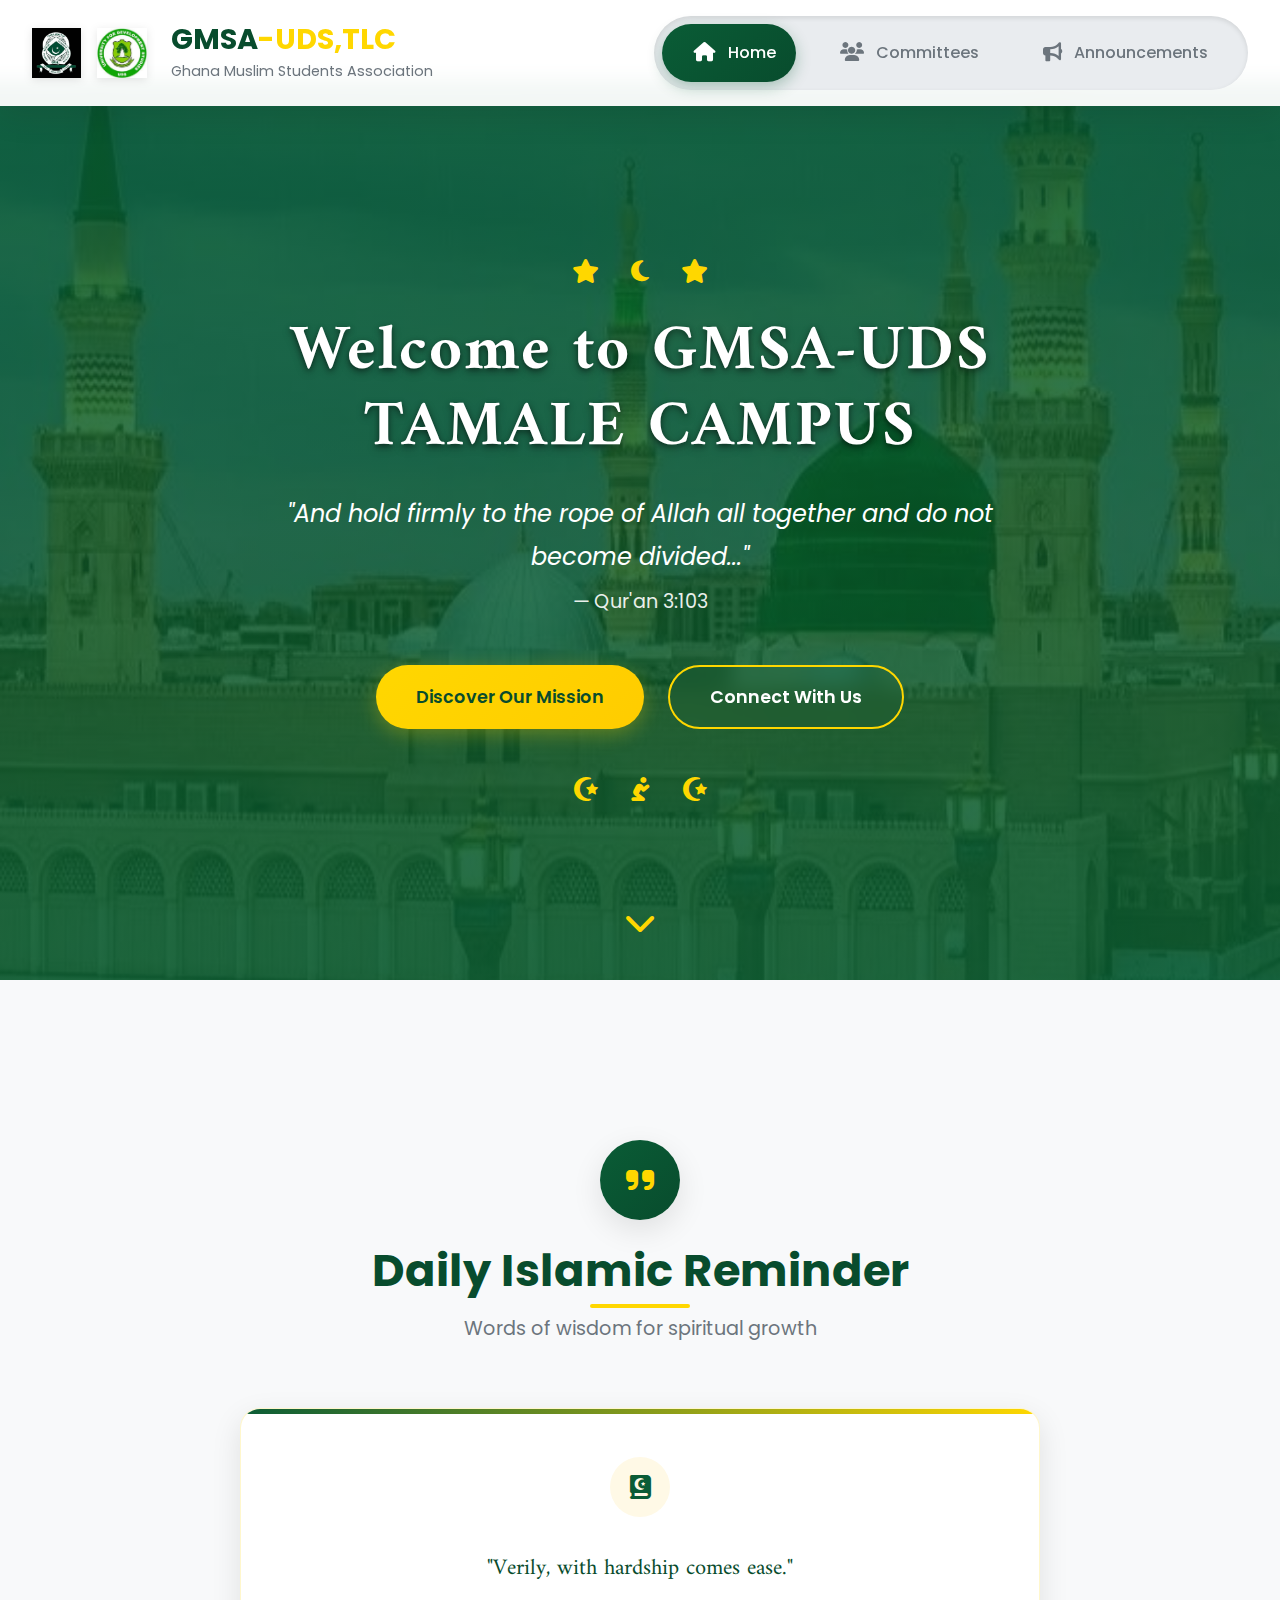
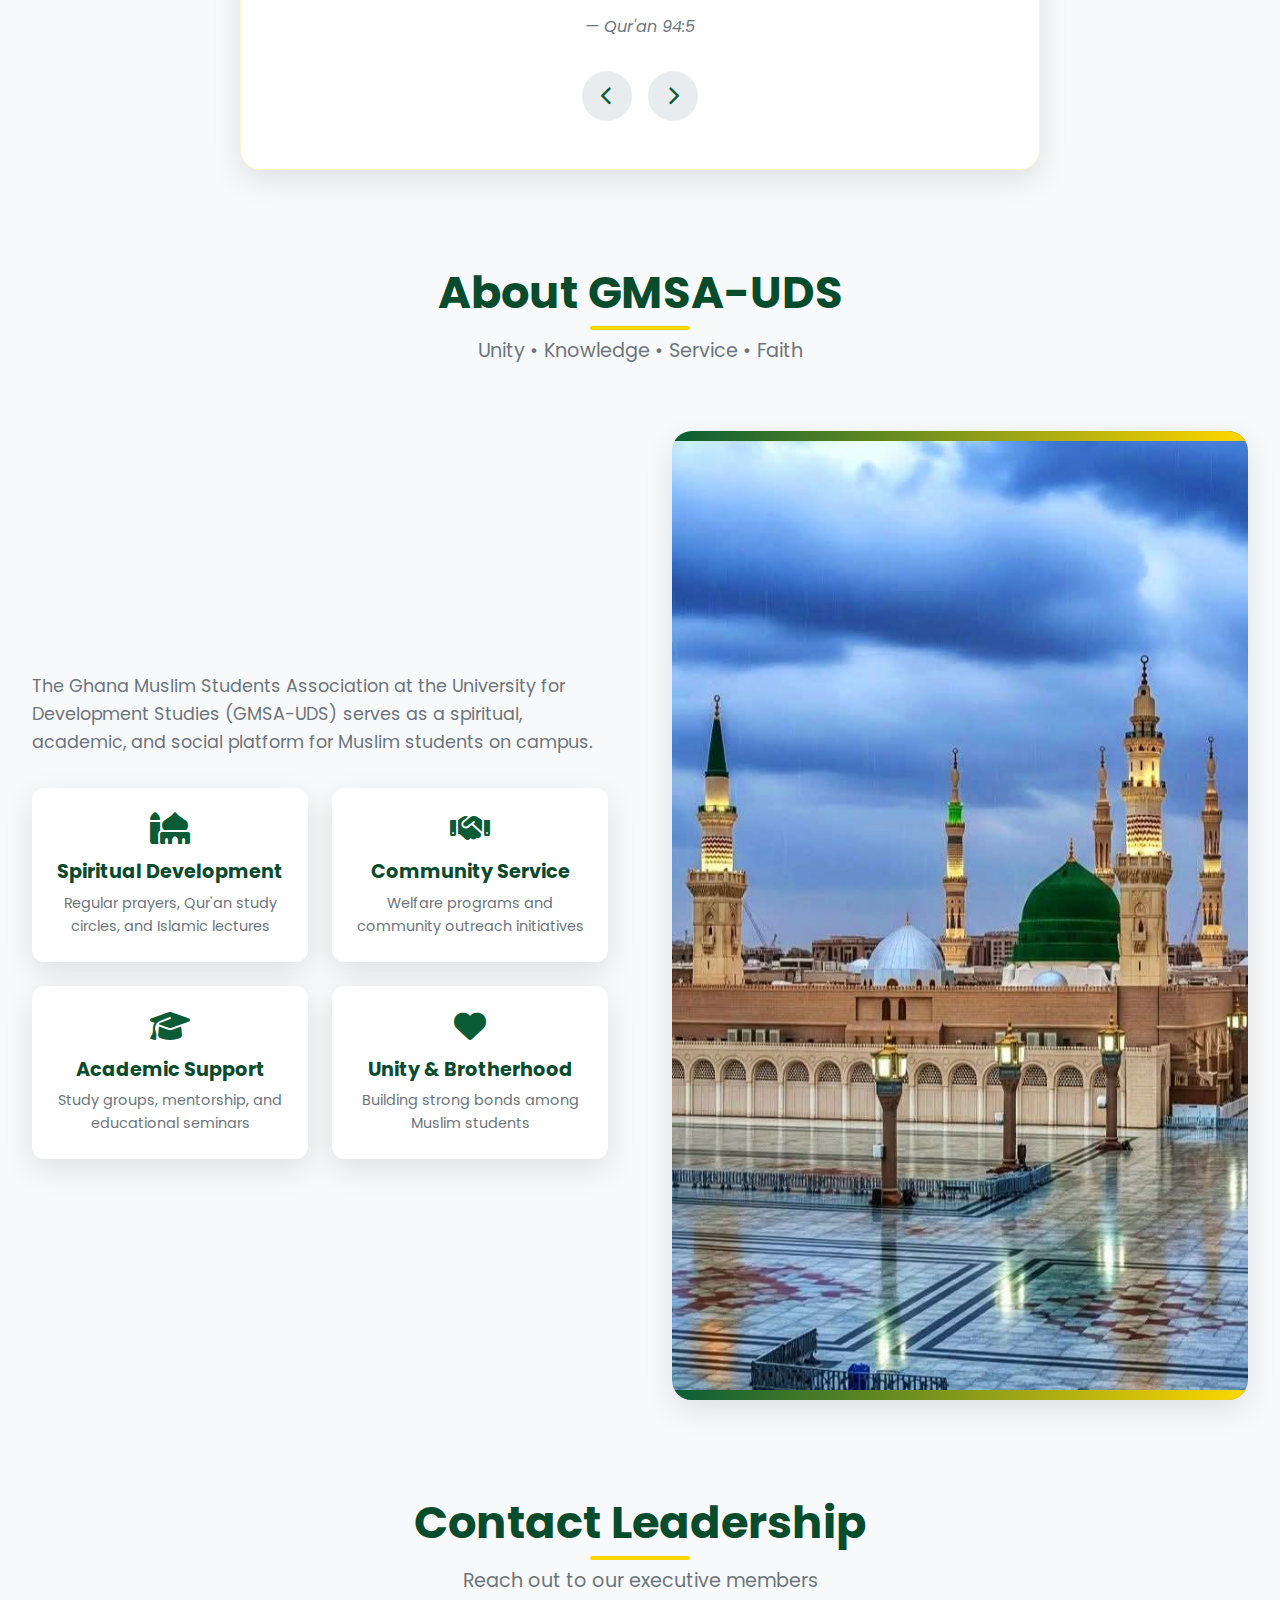
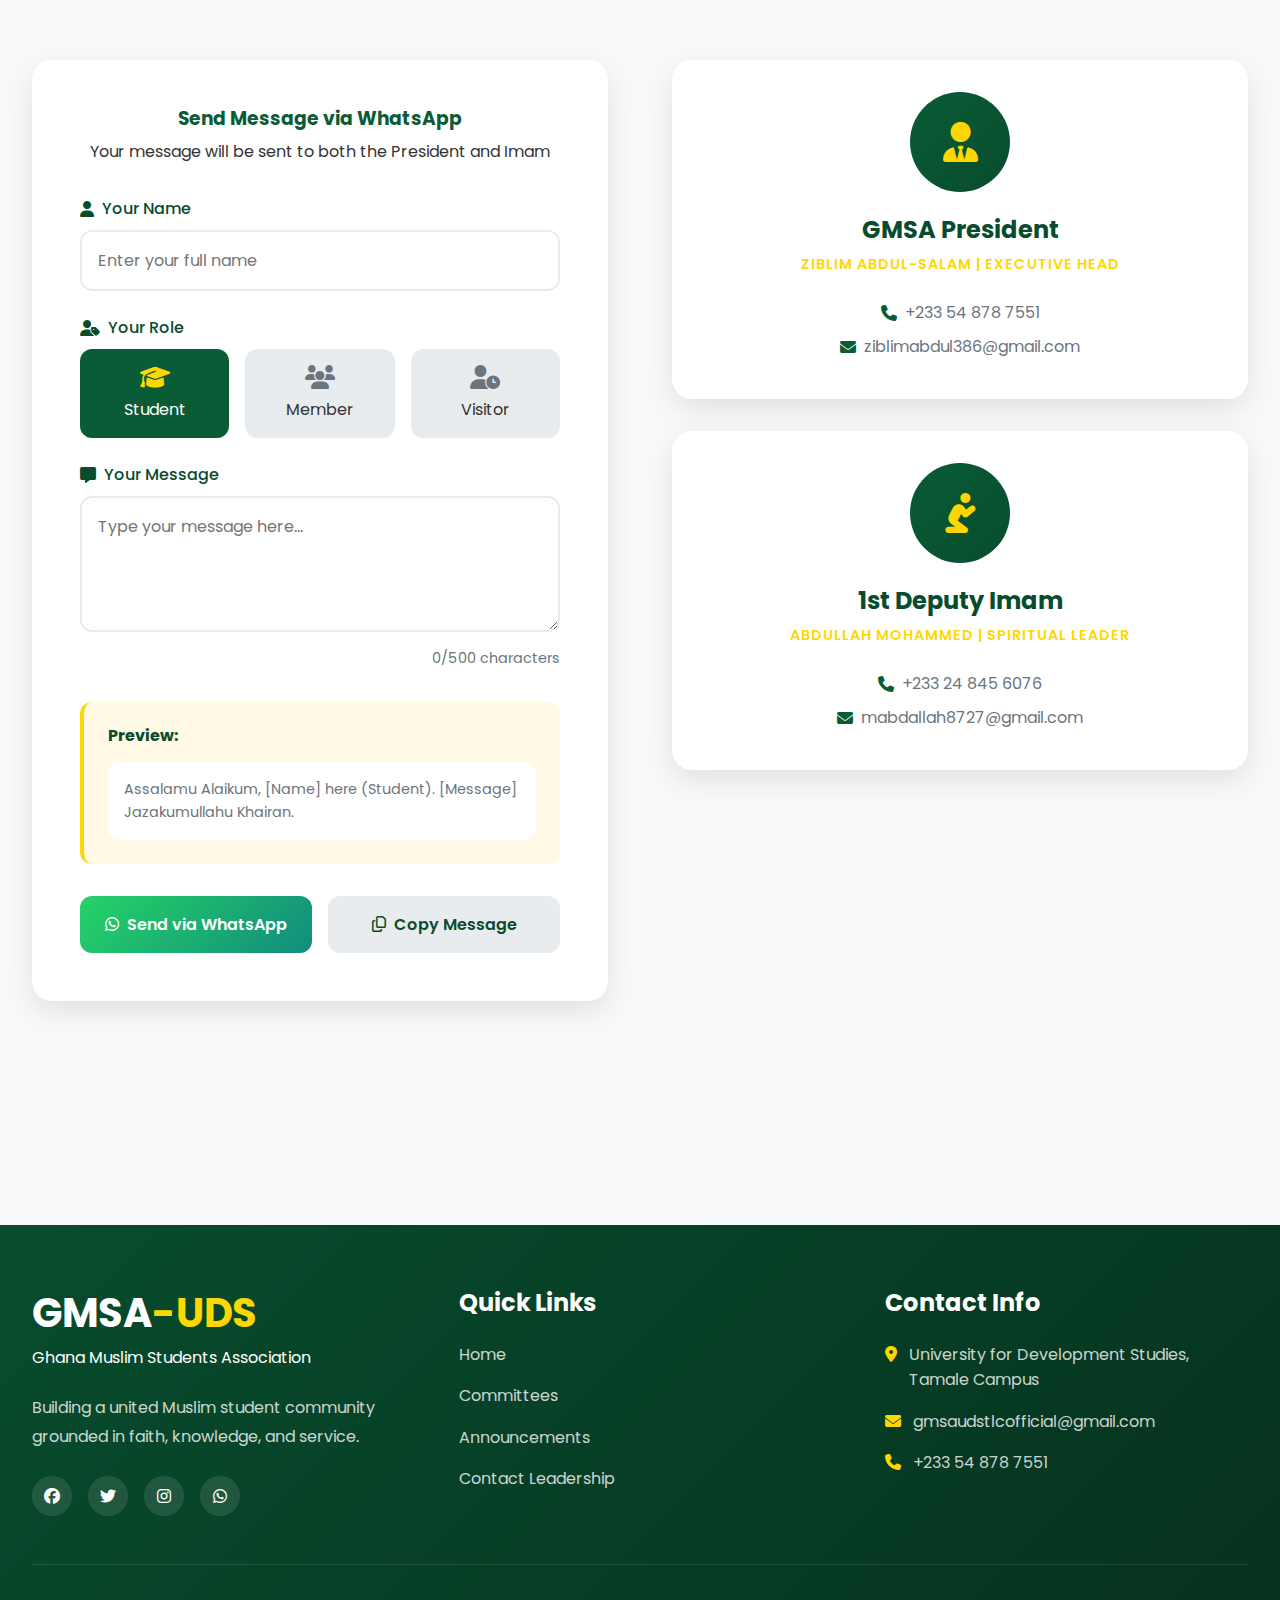
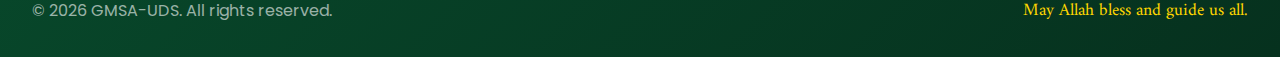
<file: index.html>
<!DOCTYPE html>
<html lang="en">
<head>
    <meta charset="UTF-8">
    <meta name="viewport" content="width=device-width, initial-scale=1.0">
    <title>GMSA-UDS | Ghana Muslim Students Association</title>
    <link rel="stylesheet" href="style.css">
    <link rel="stylesheet" href="https://cdnjs.cloudflare.com/ajax/libs/font-awesome/6.4.0/css/all.min.css">
    <link href="https://fonts.googleapis.com/css2?family=Poppins:wght@300;400;500;600;700&family=Amiri:wght@400;700&display=swap" rel="stylesheet">
    <link rel="stylesheet" href="https://cdnjs.cloudflare.com/ajax/libs/animate.css/4.1.1/animate.min.css">
</head>
<body>
    <!-- Navigation -->
    <nav class="main-nav">
        <div class="nav-container">
            <div class="logo-section">
                <div class="logo-wrapper">
                    <img src="logo-gmsa.png" alt="GMSA Logo" class="logo">
                    <img src="logo-uds.png" alt="UDS Logo" class="logo">
                </div>
                <div class="logo-text">
                    <h1>GMSA<span class="gold-text">-UDS,TLC</span></h1>
                    <p>Ghana Muslim Students Association</p>
                </div>
            </div>
            
            <div class="nav-tabs">
                <a href="index.html" class="nav-tab active" data-tab="home">
                    <i class="fas fa-home"></i>
                    <span>Home</span>
                </a>
                <a href="committees.html" class="nav-tab" data-tab="committees">
                    <i class="fas fa-users"></i>
                    <span>Committees</span>
                </a>
                <a href="announcements.html" class="nav-tab" data-tab="announcements">
                    <i class="fas fa-bullhorn"></i>
                    <span>Announcements</span>
                </a>
                <div class="nav-slider"></div>
            </div>
            
            <button class="mobile-menu-btn">
                <i class="fas fa-bars"></i>
            </button>
        </div>
    </nav>

    <!-- Mobile Navigation -->
    <div class="mobile-nav">
        <a href="index.html" class="mobile-nav-link active">
            <i class="fas fa-home"></i> Home
        </a>
        <a href="committees.html" class="mobile-nav-link">
            <i class="fas fa-users"></i> Committees
        </a>
        <a href="announcements.html" class="mobile-nav-link">
            <i class="fas fa-bullhorn"></i> Announcements
        </a>
    </div>

    <!-- Home Page Hero -->
    <section class="hero-section" id="home-hero">
        <div class="hero-overlay"></div>
        <div class="hero-content animate__animated animate__fadeInUp">
            <div class="islamic-ornament top-ornament">
                <i class="fas fa-star"></i>
                <i class="fas fa-moon"></i>
                <i class="fas fa-star"></i>
            </div>
            
            <h1 class="hero-title">Welcome to GMSA-UDS TAMALE CAMPUS</h1>
            <div class="hero-subtitle">
                <p class="quran-verse">"And hold firmly to the rope of Allah all together and do not become divided..."</p>
                <p class="quran-ref">— Qur'an 3:103</p>
            </div>
            
            <div class="hero-cta">
                <a href="#about" class="cta-btn primary-btn">Discover Our Mission</a>
                <a href="#contact" class="cta-btn secondary-btn">Connect With Us</a>
            </div>
            
            <div class="islamic-ornament bottom-ornament">
                <i class="fas fa-star-and-crescent"></i>
                <i class="fas fa-pray"></i>
                <i class="fas fa-star-and-crescent"></i>
            </div>
        </div>
        
        <div class="scroll-indicator">
            <i class="fas fa-chevron-down"></i>
        </div>
    </section>

    <!-- Main Content -->
    <main class="main-content">
        <!-- Daily Quote Section -->
        <section class="daily-quote-section">
            <div class="section-header">
                <div class="section-icon">
                    <i class="fas fa-quote-right"></i>
                </div>
                <h2 class="section-title">Daily Islamic Reminder</h2>
                <p class="section-subtitle">Words of wisdom for spiritual growth</p>
            </div>
            
            <div class="quote-container">
                <div class="quote-card">
                    <div class="quote-icon">
                        <i class="fas fa-book-quran"></i>
                    </div>
                    <p class="quote-text" id="daily-quote">Loading daily reminder...</p>
                    <p class="quote-ref" id="quote-ref"></p>
                    <div class="quote-controls">
                        <button id="prev-quote" class="quote-btn">
                            <i class="fas fa-chevron-left"></i>
                        </button>
                        <button id="next-quote" class="quote-btn">
                            <i class="fas fa-chevron-right"></i>
                        </button>
                    </div>
                </div>
            </div>
        </section>

        <!-- About Section -->
        <section class="about-section" id="about">
            <div class="section-header">
                <h2 class="section-title">About GMSA-UDS</h2>
                <p class="section-subtitle">Unity • Knowledge • Service • Faith</p>
            </div>
            
            <div class="about-content">
                <div class="about-text animate__animated animate__fadeInLeft">
                    <p>The Ghana Muslim Students Association at the University for Development Studies (GMSA-UDS) serves as a spiritual, academic, and social platform for Muslim students on campus.</p>
                    
                    <div class="about-highlights">
                        <div class="highlight-card">
                            <i class="fas fa-mosque"></i>
                            <h4>Spiritual Development</h4>
                            <p>Regular prayers, Qur'an study circles, and Islamic lectures</p>
                        </div>
                        <div class="highlight-card">
                            <i class="fas fa-handshake"></i>
                            <h4>Community Service</h4>
                            <p>Welfare programs and community outreach initiatives</p>
                        </div>
                        <div class="highlight-card">
                            <i class="fas fa-graduation-cap"></i>
                            <h4>Academic Support</h4>
                            <p>Study groups, mentorship, and educational seminars</p>
                        </div>
                        <div class="highlight-card">
                            <i class="fas fa-heart"></i>
                            <h4>Unity & Brotherhood</h4>
                            <p>Building strong bonds among Muslim students</p>
                        </div>
                    </div>
                </div>
                
                <div class="about-image animate__animated animate__fadeInRight">
                    <div class="image-frame">
                        <div class="frame-decoration"></div>
                        <img src="about-image.jpg" alt="GMSA-UDS Members" class="about-img">
                        <div class="frame-decoration"></div>
                    </div>
                </div>
            </div>
        </section>

        <!-- Contact Leadership Section -->
        <section class="contact-section" id="contact">
            <div class="section-header">
                <h2 class="section-title">Contact Leadership</h2>
                <p class="section-subtitle">Reach out to our executive members</p>
            </div>
            
            <div class="contact-container">
                <div class="contact-form-container">
                    <div class="form-header">
                        <h3>Send Message via WhatsApp</h3>
                        <p>Your message will be sent to both the President and Imam</p>
                    </div>
                    
                    <form id="whatsapp-form" class="contact-form">
                        <div class="form-group">
                            <label for="name"><i class="fas fa-user"></i> Your Name</label>
                            <input type="text" id="name" placeholder="Enter your full name" required>
                        </div>
                        
                        <div class="form-group">
                            <label for="role"><i class="fas fa-user-tag"></i> Your Role</label>
                            <div class="role-selector">
                                <div class="role-option" data-role="Student">
                                    <i class="fas fa-graduation-cap"></i>
                                    <span>Student</span>
                                </div>
                                <div class="role-option" data-role="Member">
                                    <i class="fas fa-users"></i>
                                    <span>Member</span>
                                </div>
                                <div class="role-option" data-role="Visitor">
                                    <i class="fas fa-user-clock"></i>
                                    <span>Visitor</span>
                                </div>
                                <input type="hidden" id="role" value="Student" required>
                            </div>
                        </div>
                        
                        <div class="form-group">
                            <label for="message"><i class="fas fa-comment-alt"></i> Your Message</label>
                            <textarea id="message" placeholder="Type your message here..." rows="4" required></textarea>
                            <div class="char-count">
                                <span id="char-counter">0</span>/500 characters
                            </div>
                        </div>
                        
                        <div class="form-preview">
                            <h4>Preview:</h4>
                            <div class="preview-box">
                                <p id="preview-text">Assalamu Alaikum, [Name] here ([Role]). [Message] Jazakumullahu Khairan.</p>
                            </div>
                        </div>
                        
                        <div class="form-actions">
                            <button type="submit" class="whatsapp-btn">
                                <i class="fab fa-whatsapp"></i> Send via WhatsApp
                            </button>
                            <button type="button" id="copy-message" class="copy-btn">
                                <i class="far fa-copy"></i> Copy Message
                            </button>
                        </div>
                    </form>
                </div>
                
                <div class="contact-leaders">
                    <div class="leader-card">
                        <div class="leader-image">
                            <i class="fas fa-user-tie"></i>
                        </div>
                        <h3 class="leader-name">GMSA President</h3>
                        <p class="leader-role">Ziblim Abdul-Salam | Executive Head</p>
                        <div class="leader-contact">
                            <p><i class="fas fa-phone"></i> +233 54 878 7551</p>
                            <p><i class="fas fa-envelope"></i> ziblimabdul386@gmail.com</p>
                        </div>
                    </div>
                    
                    <div class="leader-card">
                        <div class="leader-image">
                            <i class="fas fa-pray"></i>
                        </div>
                        <h3 class="leader-name">1st Deputy Imam</h3>
                        <p class="leader-role">Abdullah Mohammed | Spiritual Leader</p>
                        <div class="leader-contact">
                            <p><i class="fas fa-phone"></i> +233 24 845 6076</p>
                            <p><i class="fas fa-envelope"></i> mabdallah8727@gmail.com</p>
                        </div>
                    </div>
                </div>
            </div>
        </section>
    </main>

    <!-- Footer -->
    <footer class="main-footer">
        <div class="footer-content">
            <div class="footer-section">
                <div class="footer-logo">
                    <h2>GMSA<span class="gold-text">-UDS</span></h2>
                    <p>Ghana Muslim Students Association</p>
                </div>
                <p class="footer-description">Building a united Muslim student community grounded in faith, knowledge, and service.</p>
                <div class="social-links">
                    <a href="https://www.facebook.com/share/1D9YQ5xvA8/" class="social-link"><i class="fab fa-facebook"></i></a>
                    <a href="#" class="social-link"><i class="fab fa-twitter"></i></a>
                    <a href="https://www.instagram.com/gmsaudstlc?igsh=MWtzemppaGV3cm1rNA==" class="social-link"><i class="fab fa-instagram"></i></a>
                    <a href="#" class="social-link"><i class="fab fa-whatsapp"></i></a>
                </div>
            </div>
            
            <div class="footer-section">
                <h3>Quick Links</h3>
                <ul class="footer-links">
                    <li><a href="index.html">Home</a></li>
                    <li><a href="committees.html">Committees</a></li>
                    <li><a href="announcements.html">Announcements</a></li>
                    <li><a href="#contact">Contact Leadership</a></li>
                </ul>
            </div>
            
            <div class="footer-section">
                <h3>Contact Info</h3>
                <ul class="contact-info">
                    <li><i class="fas fa-map-marker-alt"></i> University for Development Studies, Tamale Campus</li>
                    <li><i class="fas fa-envelope"></i> gmsaudstlcofficial@gmail.com</li>
                    <li><i class="fas fa-phone"></i> +233 54 878 7551</li>
                </ul>
            </div>
        </div>
        
        <div class="footer-bottom">
            <p>&copy; <span id="current-year"></span> GMSA-UDS. All rights reserved.</p>
            <p class="islamic-greeting">May Allah bless and guide us all.</p>
        </div>
    </footer>

    <!-- Scripts -->
    <script src="script.js"></script>
</body>
</html>
</file>
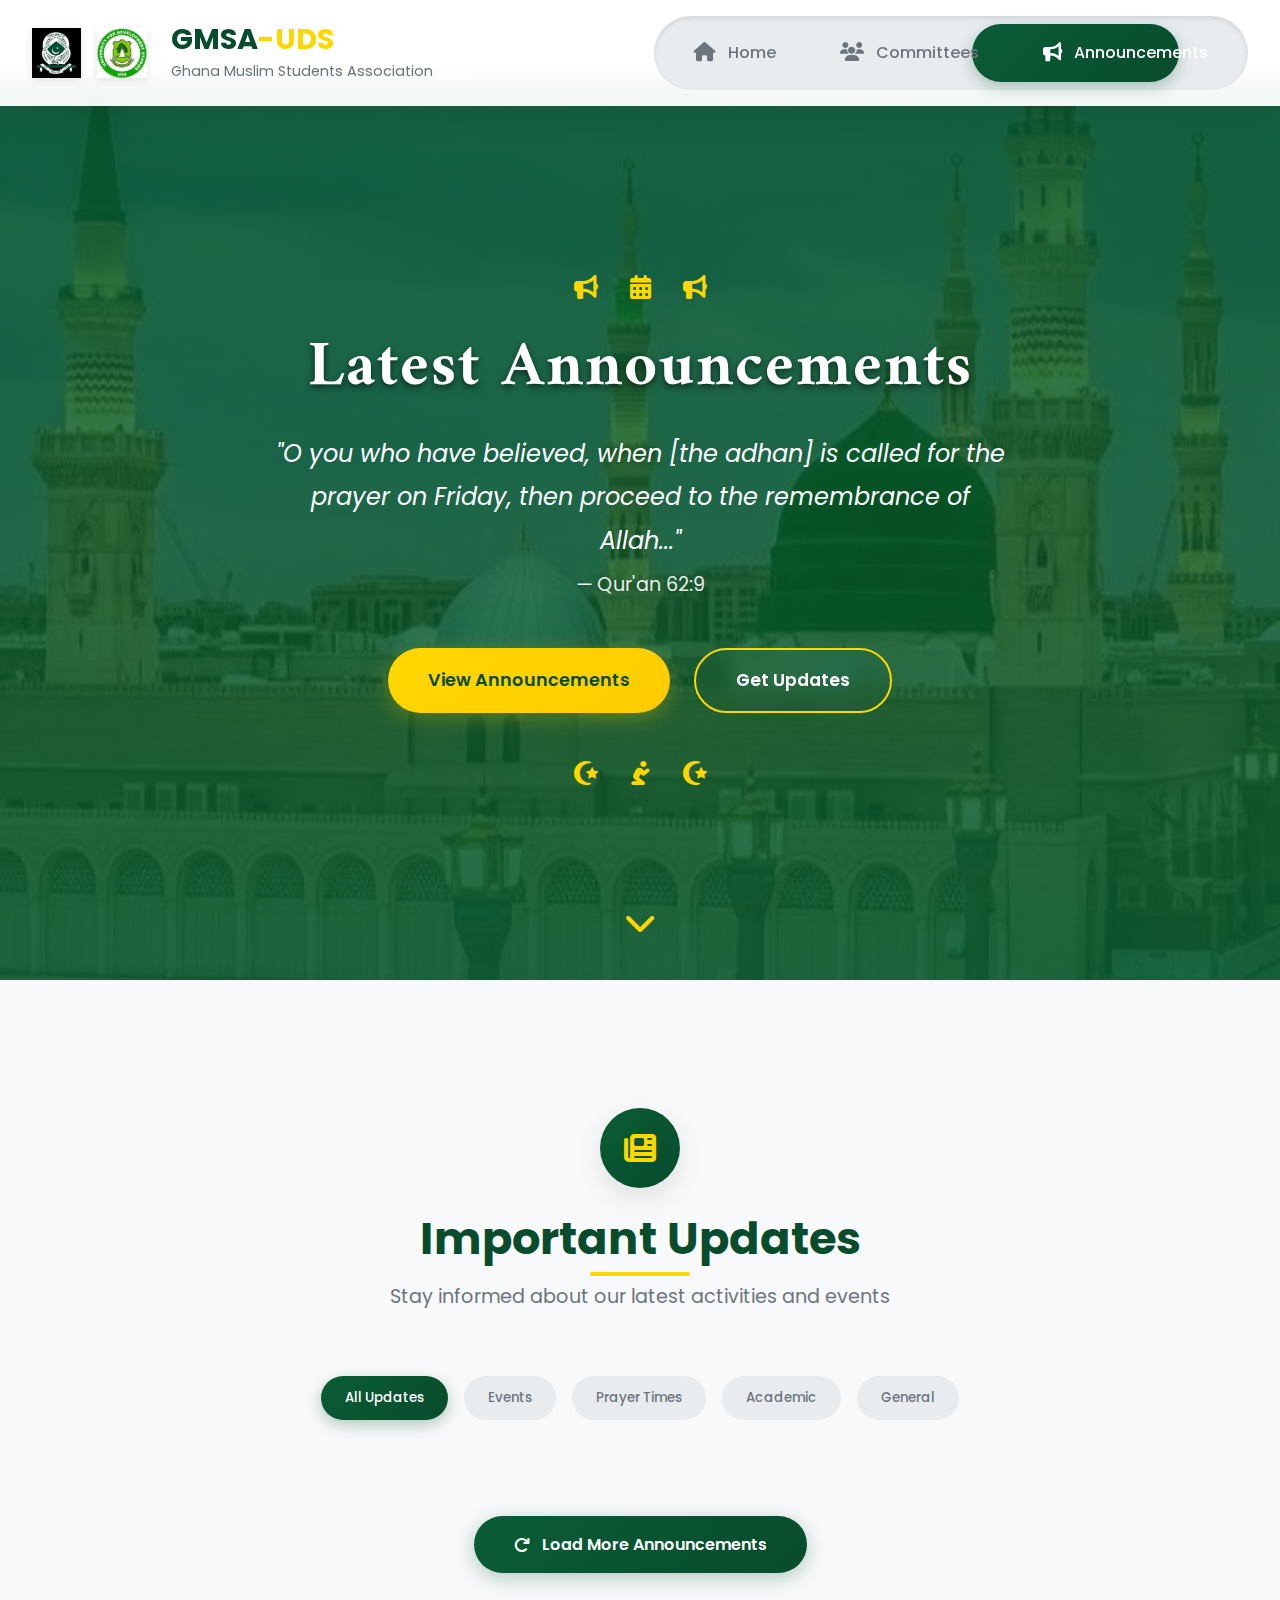
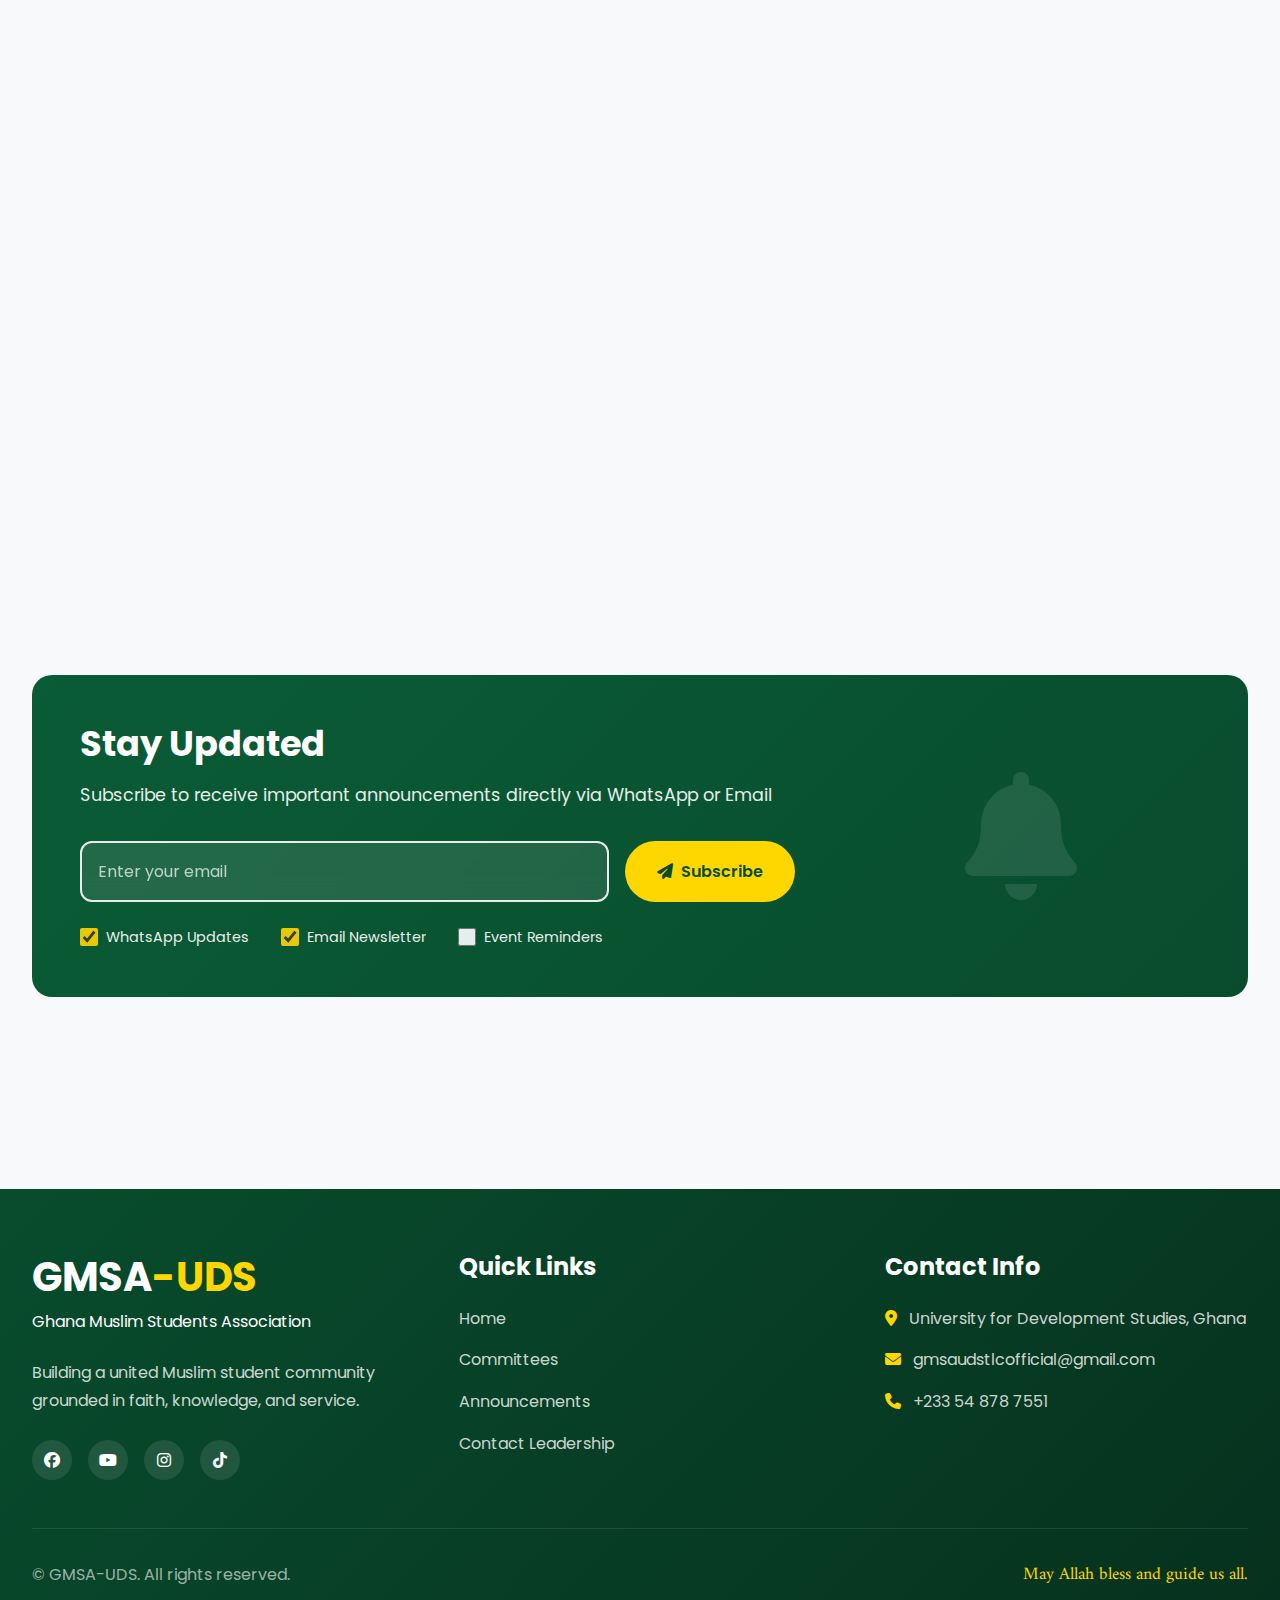
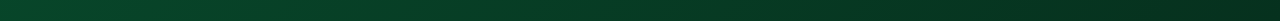
<file: announcements.html>
<!DOCTYPE html>
<html lang="en">
<head>
    <meta charset="UTF-8">
    <meta name="viewport" content="width=device-width, initial-scale=1.0">
    <title>Announcements - GMSA-UDS</title>
    <link rel="stylesheet" href="style.css">
    <link rel="stylesheet" href="https://cdnjs.cloudflare.com/ajax/libs/font-awesome/6.4.0/css/all.min.css">
    <link href="https://fonts.googleapis.com/css2?family=Poppins:wght@300;400;500;600;700&family=Amiri:wght@400;700&display=swap" rel="stylesheet">
    <link rel="stylesheet" href="https://cdnjs.cloudflare.com/ajax/libs/animate.css/4.1.1/animate.min.css">
</head>
<body>
    <!-- Navigation -->
    <nav class="main-nav">
        <div class="nav-container">
            <div class="logo-section">
                <div class="logo-wrapper">
                    <img src="logo-gmsa.png" alt="GMSA Logo" class="logo">
                    <img src="logo-uds.png" alt="UDS Logo" class="logo">
                </div>
                <div class="logo-text">
                    <h1>GMSA<span class="gold-text">-UDS</span></h1>
                    <p>Ghana Muslim Students Association</p>
                </div>
            </div>
            
            <div class="nav-tabs">
                <a href="index.html" class="nav-tab" data-tab="home">
                    <i class="fas fa-home"></i>
                    <span>Home</span>
                </a>
                <a href="committees.html" class="nav-tab" data-tab="committees">
                    <i class="fas fa-users"></i>
                    <span>Committees</span>
                </a>
                <a href="announcements.html" class="nav-tab active" data-tab="announcements">
                    <i class="fas fa-bullhorn"></i>
                    <span>Announcements</span>
                </a>
                <div class="nav-slider"></div>
            </div>
            
            <button class="mobile-menu-btn">
                <i class="fas fa-bars"></i>
            </button>
        </div>
    </nav>

    <!-- Mobile Navigation -->
    <div class="mobile-nav">
        <a href="index.html" class="mobile-nav-link">
            <i class="fas fa-home"></i> Home
        </a>
        <a href="committees.html" class="mobile-nav-link">
            <i class="fas fa-users"></i> Committees
        </a>
        <a href="announcements.html" class="mobile-nav-link active">
            <i class="fas fa-bullhorn"></i> Announcements
        </a>
    </div>

    <!-- Announcements Hero Section -->
    <section class="hero-section" id="announcements-hero">
        <div class="hero-overlay"></div>
        <div class="hero-content animate__animated animate__fadeInUp">
            <div class="islamic-ornament top-ornament">
                <i class="fas fa-bullhorn"></i>
                <i class="fas fa-calendar-alt"></i>
                <i class="fas fa-bullhorn"></i>
            </div>
            
            <h1 class="hero-title">Latest Announcements</h1>
            <div class="hero-subtitle">
                <p class="quran-verse">"O you who have believed, when [the adhan] is called for the prayer on Friday, then proceed to the remembrance of Allah..."</p>
                <p class="quran-ref">— Qur'an 62:9</p>
            </div>
            
            <div class="hero-cta">
                <a href="#announcements-list" class="cta-btn primary-btn">View Announcements</a>
                <a href="index.html#contact" class="cta-btn secondary-btn">Get Updates</a>
            </div>
            
            <div class="islamic-ornament bottom-ornament">
                <i class="fas fa-star-and-crescent"></i>
                <i class="fas fa-pray"></i>
                <i class="fas fa-star-and-crescent"></i>
            </div>
        </div>
        
        <div class="scroll-indicator">
            <i class="fas fa-chevron-down"></i>
        </div>
    </section>

    <!-- Announcements Main Content -->
    <main class="main-content">
        <section class="announcements-section" id="announcements-list">
            <div class="section-header">
                <div class="section-icon">
                    <i class="fas fa-newspaper"></i>
                </div>
                <h2 class="section-title">Important Updates</h2>
                <p class="section-subtitle">Stay informed about our latest activities and events</p>
            </div>
            
            <!-- Announcement Filter -->
            <div class="announcement-filter">
                <button class="filter-btn active" data-category="all">All Updates</button>
                <button class="filter-btn" data-category="events">Events</button>
                <button class="filter-btn" data-category="prayer">Prayer Times</button>
                <button class="filter-btn" data-category="academic">Academic</button>
                <button class="filter-btn" data-category="general">General</button>
            </div>
            
            <!-- Announcements Grid -->
            <div class="announcements-grid">
                <!-- Sample Announcement 1 -->
               <!--<div class="announcement-card animate-on-scroll" data-category="events">
                    <div class="announcement-header">
                        <div class="announcement-category">
                            <span class="category-badge events">Event</span>
                        </div>
                        <div class="announcement-date">
                            <div class="date-day">05</div>
                            <div class="date-month">FEB</div>
                            <div class="date-year">2026</div>
                        </div>
                    </div>
                    
                    <div class="announcement-body">
                        <h3 class="announcement-title">Annual Islamic Conference 2026</h3>
                        <p class="announcement-desc">Join us for our flagship event featuring renowned scholars discussing "Islamic Ethics in Modern Academia". Open to all students and faculty members.</p>
                        
                        <div class="announcement-details">
                            <p><i class="fas fa-clock"></i> 9:00 AM - 4:00 PM</p>
                            <p><i class="fas fa-map-marker-alt"></i> Central Auditorium, UDS</p>
                            <p><i class="fas fa-user"></i> Keynote: Sheikh Dr. Abdul Rahman</p>
                        </div>
                    </div>
                    
                    <div class="announcement-footer">
                        <a href="#" class="announcement-btn">
                            <i class="fas fa-calendar-plus"></i> Add to Calendar
                        </a>
                        <a href="#" class="announcement-btn">
                            <i class="fas fa-share-alt"></i> Share
                        </a>
                    </div>
                    
                    <div class="announcement-status">
                        <span class="status upcoming">Upcoming</span>
                    </div>
                </div>
                
                <!-- Sample Announcement 2 -->
                <div class="announcement-card animate-on-scroll" data-category="prayer">
                    <div class="announcement-header">
                        <div class="announcement-category">
                            <span class="category-badge prayer">Prayer</span>
                        </div>
                        <div class="announcement-date">
                            <div class="date-day">10</div>
                            <div class="date-month">FEB</div>
                            <div class="date-year">2026</div>
                        </div>
                    </div>
                    
                    <div class="announcement-body">
                        <h3 class="announcement-title">Ramadan 2026 Prayer Schedule</h3>
                        <p class="announcement-desc">Complete Ramadan prayer timetable for the campus mosque. Taraweeh prayers will begin at 8:00 PM daily.</p>
                        
                        <div class="announcement-details">
                            <p><i class="fas fa-sun"></i> Fajr: 4:45 AM</p>
                            <p><i class="fas fa-sun"></i> Dhuhr: 1:00 PM</p>
                            <p><i class="fas fa-sun"></i> Asr: 4:15 PM</p>
                            <p><i class="fas fa-sun"></i> Maghrib: 6:30 PM</p>
                            <p><i class="fas fa-moon"></i> Isha: 8:00 PM</p>
                        </div>
                    </div>
                    
                    <div class="announcement-footer">
                        <a href="ramadan.html" class="announcement-btn">
                            <i class="fas fa-download"></i> Download Schedule
                        </a>
                        <a href="ramadan.html" class="announcement-btn">
                            <i class="fas fa-bell"></i> Set Reminder
                        </a>
                    </div>
                    
                    <div class="announcement-status">
                        <span class="status active">Current</span>
                    </div>
                </div>
                
                <!-- Sample Announcement 3 -->
              <!--  <div class="announcement-card animate-on-scroll" data-category="academic">
                    <div class="announcement-header">
                        <div class="announcement-category">
                            <span class="category-badge academic">Academic</span>
                        </div>
                        <div class="announcement-date">
                            <div class="date-day">22</div>
                            <div class="date-month">MAR</div>
                            <div class="date-year">2026</div>
                        </div>
                    </div>
                    
                    <div class="announcement-body">
                        <h3 class="announcement-title">Qur'an Recitation Competition</h3>
                        <p class="announcement-desc">Annual Qur'an Recitation competition open to all students. Categories include 1 Juz, 5 Juz, and 10 Juz. Registration closes March 30th.</p>
                        
                        <div class="announcement-details">
                            <p><i class="fas fa-trophy"></i> Prizes for all categories</p>
                            <p><i class="fas fa-users"></i> Judged by qualified Huffaz</p>
                            <p><i class="fas fa-calendar"></i> Finals: April 15, 2026</p>
                        </div>
                    </div>
                    
                    <div class="announcement-footer">
                        <a href="#" class="announcement-btn">
                            <i class="fas fa-user-plus"></i> Register Now
                        </a>
                        <a href="#" class="announcement-btn">
                            <i class="fas fa-file-alt"></i> View Rules
                        </a>
                    </div>
                    
                    <div class="announcement-status">
                        <span class="status upcoming">Registration Open</span>
                    </div>
                </div>

    
                
                <!-- Sample Announcement 4 -->
               <!--<div class="announcement-card animate-on-scroll" data-category="general">
                    <div class="announcement-header">
                        <div class="announcement-category">
                            <span class="category-badge general">General</span>
                        </div>
                        <div class="announcement-date">
                            <div class="date-day">10</div>
                            <div class="date-month">FEB</div>
                            <div class="date-year">2026</div>
                        </div>
                    </div>
                    
                    <div class="announcement-body">
                        <h3 class="announcement-title">New Mosque Library Opening</h3>
                        <p class="announcement-desc">Our newly renovated mosque library is now open! Featuring Islamic books, research materials, and quiet study spaces for students.</p>
                        
                        <div class="announcement-details">
                            <p><i class="fas fa-book"></i> 500+ Islamic books</p>
                            <p><i class="fas fa-wifi"></i> Free WiFi available</p>
                            <p><i class="fas fa-clock"></i> Open: 8AM - 10PM daily</p>
                        </div>
                    </div>
                    
                    <div class="announcement-footer">
                        <a href="#" class="announcement-btn">
                            <i class="fas fa-book-reader"></i> Browse Catalog
                        </a>
                        <a href="#" class="announcement-btn">
                            <i class="fas fa-donate"></i> Donate Books
                        </a>
                    </div>
                    
                    <div class="announcement-status">
                        <span class="status active">Now Open</span>
                    </div>
                </div>

                
                <!-- Sample Announcement 5 -->
               <!--<div class="announcement-card animate-on-scroll" data-category="events">
                    <div class="announcement-header">
                        <div class="announcement-category">
                            <span class="category-badge events">Event</span>
                        </div>
                        <div class="announcement-date">
                            <div class="date-day">05</div>
                            <div class="date-month">APR</div>
                            <div class="date-year">2024</div>
                        </div>
                    </div>
                    
                    <div class="announcement-body">
                        <h3 class="announcement-title">Charity Food Drive</h3>
                        <p class="announcement-desc">Annual charity food drive to support needy students and local community. Donate non-perishable food items at designated collection points.</p>
                        
                        <div class="announcement-details">
                            <p><i class="fas fa-hand-holding-heart"></i> Benefitting 500+ families</p>
                            <p><i class="fas fa-map-pin"></i> Collection points across campus</p>
                            <p><i class="fas fa-clock"></i> Drive ends: April 20, 2024</p>
                        </div>
                    </div>
                    
                    <div class="announcement-footer">
                        <a href="#" class="announcement-btn">
                            <i class="fas fa-hand-holding-usd"></i> Donate Now
                        </a>
                        <a href="#" class="announcement-btn">
                            <i class="fas fa-map-marked-alt"></i> View Locations
                        </a>
                    </div>
                    
                    <div class="announcement-status">
                        <span class="status active">Ongoing</span>
                    </div>
                </div>
                
                <!-- Sample Announcement 6 -->
                <!--<div class="announcement-card animate-on-scroll" data-category="academic">
                    <div class="announcement-header">
                        <div class="announcement-category">
                            <span class="category-badge academic">Academic</span>
                        </div>
                        <div class="announcement-date">
                            <div class="date-day">18</div>
                            <div class="date-month">FEB</div>
                            <div class="date-year">2024</div>
                        </div>
                    </div>
                    
                    <div class="announcement-body">
                        <h3 class="announcement-title">Mid-Semester Study Groups</h3>
                        <p class="announcement-desc">Forming study groups for major courses. Senior students will mentor junior colleagues. Sign up to join or lead a study group.</p>
                        
                        <div class="announcement-details">
                            <p><i class="fas fa-graduation-cap"></i> All faculties covered</p>
                            <p><i class="fas fa-chalkboard-teacher"></i> Experienced tutors</p>
                            <p><i class="fas fa-clock"></i> Sessions: Evenings & Weekends</p>
                        </div>
                    </div>
                    
                    <div class="announcement-footer">
                        <a href="#" class="announcement-btn">
                            <i class="fas fa-user-plus"></i> Join Group
                        </a>
                        <a href="#" class="announcement-btn">
                            <i class="fas fa-chalkboard-teacher"></i> Become Tutor
                        </a>
                    </div>
                    
                    <div class="announcement-status">
                        <span class="status past">Completed</span>
                    </div>
                </div>
            </div>
            
            <!-- Load More Button -->
            <div class="load-more-container">
                <button id="load-more" class="load-more-btn">
                    <i class="fas fa-redo"></i> Load More Announcements
                </button>
            </div>
        </section>
        
        <!-- Subscribe Section -->
        <section class="subscribe-section">
            <div class="subscribe-container">
                <div class="subscribe-content">
                    <h2>Stay Updated</h2>
                    <p>Subscribe to receive important announcements directly via WhatsApp or Email</p>
                    
                    <form class="subscribe-form">
                        <div class="form-group">
                            <input type="email" placeholder="Enter your email" class="subscribe-input">
                            <button type="submit" class="subscribe-btn">
                                <i class="fas fa-paper-plane"></i> Subscribe
                            </button>
                        </div>
                        
                        <div class="subscribe-options">
                            <label class="option-checkbox">
                                <input type="checkbox" checked>
                                <span>WhatsApp Updates</span>
                            </label>
                            <label class="option-checkbox">
                                <input type="checkbox" checked>
                                <span>Email Newsletter</span>
                            </label>
                            <label class="option-checkbox">
                                <input type="checkbox">
                                <span>Event Reminders</span>
                            </label>
                        </div>
                    </form>
                </div>
                
                <div class="subscribe-image">
                    <i class="fas fa-bell"></i>
                </div>
            </div>
        </section>
    </main>

    <!-- Footer (Same as index.html) -->
    <footer class="main-footer">
        <div class="footer-content">
            <div class="footer-section">
                <div class="footer-logo">
                    <h2>GMSA<span class="gold-text">-UDS</span></h2>
                    <p>Ghana Muslim Students Association</p>
                </div>
                <p class="footer-description">Building a united Muslim student community grounded in faith, knowledge, and service.</p>
                <div class="social-links">
                    <a href="https://www.facebook.com/share/1D9YQ5xvA8/" class="social-link"><i class="fab fa-facebook"></i></a>
                    <a href="https://youtube.com/@gmsaudstlc?si=0BYmq0vOQ4SRqhPY" class="social-link"><i class="fab fa-youtube"></i></a>
                    <a href="https://www.instagram.com/gmsaudstlc?igsh=MWtzemppaGV3cm1rNA==" class="social-link"><i class="fab fa-instagram"></i></a>
                    <a href="tiktok.com/@gmsaudstlc" class="social-link"><i class="fab fa-tiktok"></i></a>
                </div>
            </div>
            
            <div class="footer-section">
                <h3>Quick Links</h3>
                <ul class="footer-links">
                    <li><a href="index.html">Home</a></li>
                    <li><a href="committees.html">Committees</a></li>
                    <li><a href="announcements.html">Announcements</a></li>
                    <li><a href="index.html#contact">Contact Leadership</a></li>
                </ul>
            </div>
            
            <div class="footer-section">
                <h3>Contact Info</h3>
                <ul class="contact-info">
                    <li><i class="fas fa-map-marker-alt"></i> University for Development Studies, Ghana</li>
                    <li><i class="fas fa-envelope"></i> gmsaudstlcofficial@gmail.com</li>
                    <li><i class="fas fa-phone"></i> +233 54 878 7551</li>
                </ul>
            </div>
        </div>
        
        <div class="footer-bottom">
            <p>&copy; <span id="current-year"></span> GMSA-UDS. All rights reserved.</p>
            <p class="islamic-greeting">May Allah bless and guide us all.</p>
        </div>
    </footer>

    <!-- Announcements-specific JS -->
    <script>
        // Announcement Filtering
        document.addEventListener('DOMContentLoaded', function() {
            const filterBtns = document.querySelectorAll('.announcement-filter .filter-btn');
            const announcementCards = document.querySelectorAll('.announcement-card');
            const loadMoreBtn = document.getElementById('load-more');
            
            // Filter functionality
            filterBtns.forEach(btn => {
                btn.addEventListener('click', function() {
                    // Update active button
                    filterBtns.forEach(b => b.classList.remove('active'));
                    this.classList.add('active');
                    
                    const category = this.getAttribute('data-category');
                    
                    // Filter cards
                    announcementCards.forEach(card => {
                        if (category === 'all') {
                            card.style.display = 'block';
                            setTimeout(() => {
                                card.style.opacity = '1';
                                card.style.transform = 'translateY(0)';
                            }, 10);
                        } else {
                            if (card.getAttribute('data-category') === category) {
                                card.style.display = 'block';
                                setTimeout(() => {
                                    card.style.opacity = '1';
                                    card.style.transform = 'translateY(0)';
                                }, 10);
                            } else {
                                card.style.opacity = '0';
                                card.style.transform = 'translateY(20px)';
                                setTimeout(() => {
                                    card.style.display = 'none';
                                }, 300);
                            }
                        }
                    });
                });
            });
            
            // Load more functionality
            if (loadMoreBtn) {
                loadMoreBtn.addEventListener('click', function() {
                    // Simulate loading more announcements
                    this.innerHTML = '<i class="fas fa-spinner fa-spin"></i> Loading...';
                    this.disabled = true;
                    
                    setTimeout(() => {
                        // In a real app, this would fetch more data from a server
                        showNotification('More announcements loaded successfully!', 'success');
                        this.innerHTML = '<i class="fas fa-redo"></i> Load More Announcements';
                        this.disabled = false;
                    }, 1500);
                });
            }
            
            // Announcement card hover effects
            announcementCards.forEach(card => {
                card.addEventListener('mouseenter', function() {
                    this.style.transform = 'translateY(-10px) scale(1.02)';
                    this.style.boxShadow = '0 25px 50px rgba(0, 0, 0, 0.15)';
                });
                
                card.addEventListener('mouseleave', function() {
                    this.style.transform = 'translateY(0) scale(1)';
                    this.style.boxShadow = 'var(--shadow)';
                });
                
                // Add click effect to buttons
                const buttons = this.querySelectorAll('.announcement-btn');
                buttons.forEach(button => {
                    button.addEventListener('click', function(e) {
                        e.stopPropagation();
                        this.style.transform = 'scale(0.95)';
                        setTimeout(() => {
                            this.style.transform = 'scale(1)';
                        }, 150);
                    });
                });
            });
            
            // Subscribe form
            const subscribeForm = document.querySelector('.subscribe-form');
            if (subscribeForm) {
                subscribeForm.addEventListener('submit', function(e) {
                    e.preventDefault();
                    const emailInput = this.querySelector('.subscribe-input');
                    
                    if (emailInput.value && emailInput.value.includes('@')) {
                        showNotification('Successfully subscribed to updates!', 'success');
                        emailInput.value = '';
                    } else {
                        showNotification('Please enter a valid email address', 'error');
                    }
                });
            }
        });
        
        function showNotification(message, type) {
            // Reuse the notification function from main script
            const notification = document.createElement('div');
            notification.className = `notification ${type}`;
            notification.innerHTML = `
                <i class="fas fa-${type === 'success' ? 'check-circle' : 'exclamation-circle'}"></i>
                <span>${message}</span>
            `;
            
            notification.style.cssText = `
                position: fixed;
                top: 100px;
                right: 20px;
                background: ${type === 'success' ? '#d4edda' : '#f8d7da'};
                color: ${type === 'success' ? '#155724' : '#721c24'};
                padding: 1rem 1.5rem;
                border-radius: var(--border-radius);
                box-shadow: var(--shadow);
                display: flex;
                align-items: center;
                gap: 0.75rem;
                z-index: 10000;
                animation: slideIn 0.3s ease;
                border-left: 4px solid ${type === 'success' ? '#28a745' : '#dc3545'};
            `;
            
            document.body.appendChild(notification);
            
            setTimeout(() => {
                notification.style.animation = 'slideOut 0.3s ease';
                setTimeout(() => notification.remove(), 300);
            }, 5000);
        }
    </script>
    
    <!-- Main Script -->
    <script src="script.js"></script>
</body>
</html>
</file>
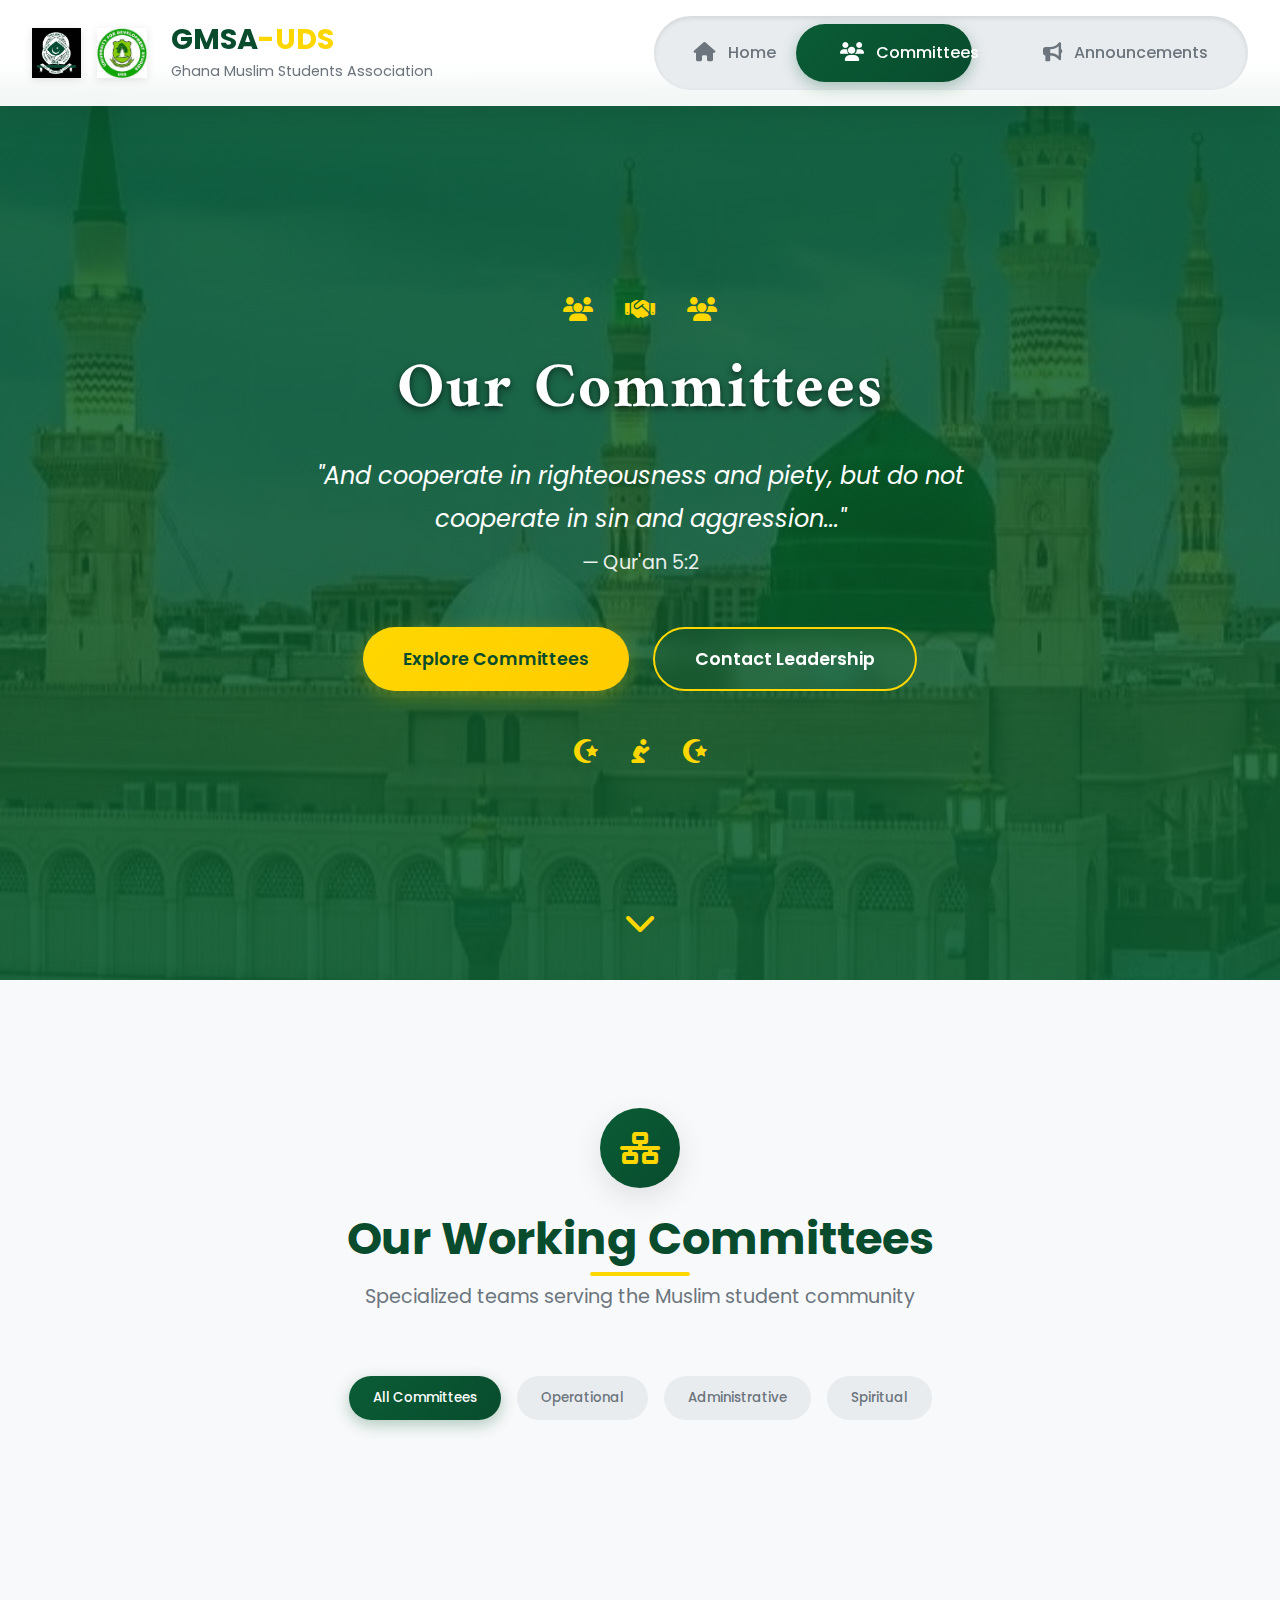
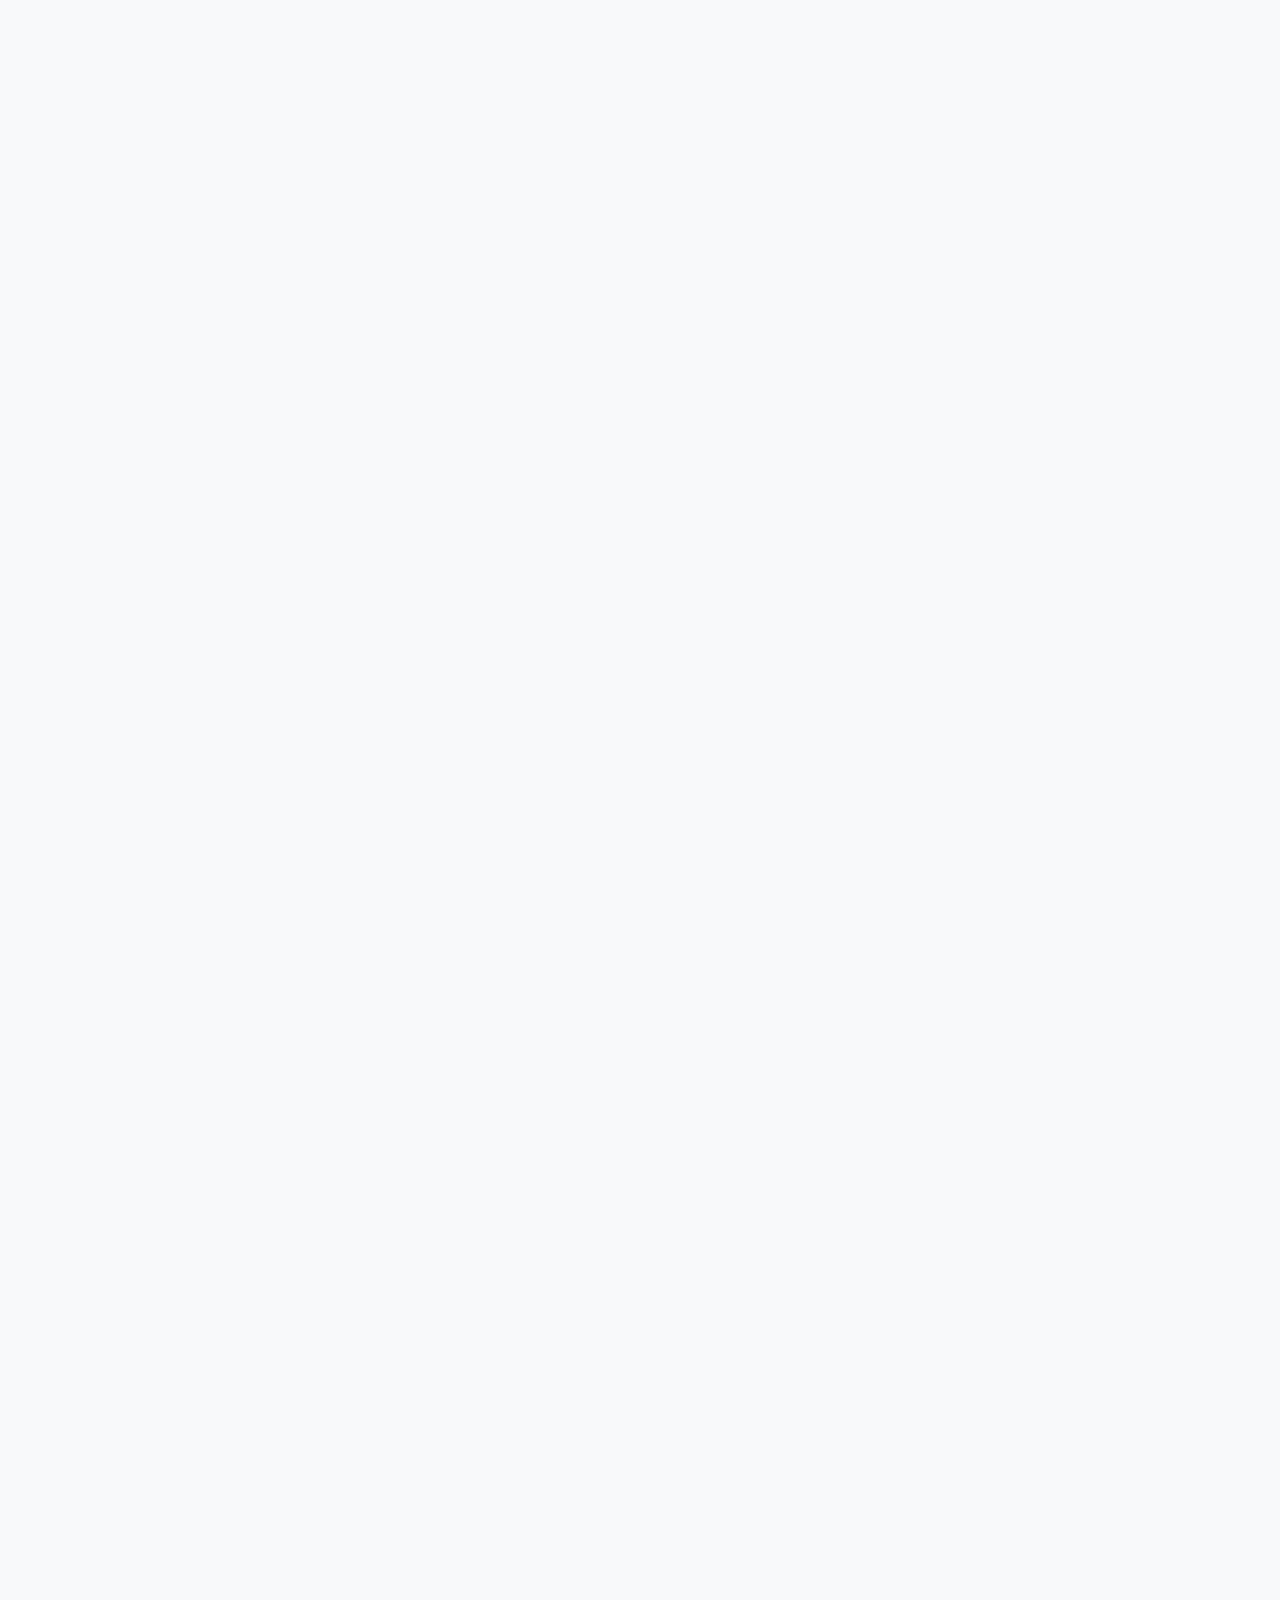
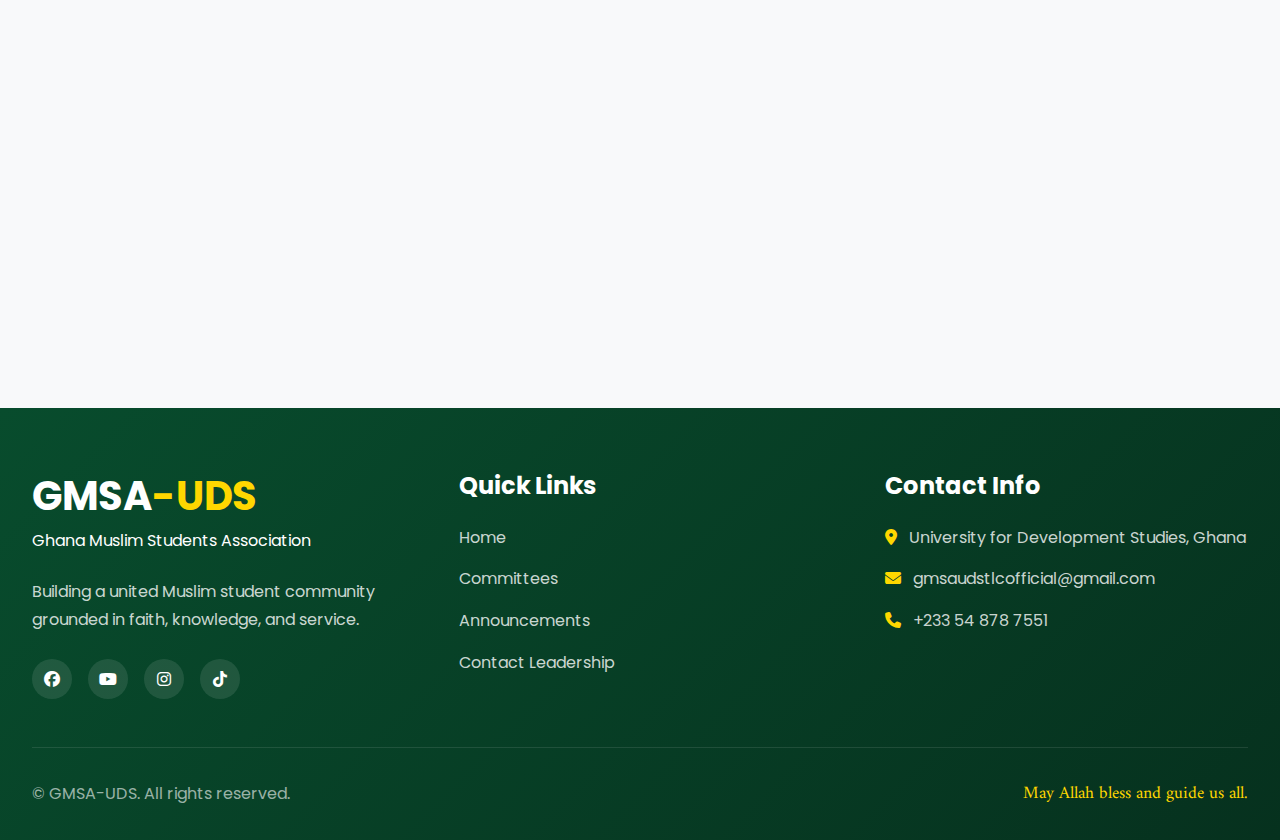
<file: committees.html>
<!DOCTYPE html>
<html lang="en">
<head>
    <meta charset="UTF-8">
    <meta name="viewport" content="width=device-width, initial-scale=1.0">
    <title>Committees - GMSA-UDS</title>
    <link rel="stylesheet" href="style.css">
    <link rel="stylesheet" href="https://cdnjs.cloudflare.com/ajax/libs/font-awesome/6.4.0/css/all.min.css">
    <link href="https://fonts.googleapis.com/css2?family=Poppins:wght@300;400;500;600;700&family=Amiri:wght@400;700&display=swap" rel="stylesheet">
    <link rel="stylesheet" href="https://cdnjs.cloudflare.com/ajax/libs/animate.css/4.1.1/animate.min.css">
</head>
<body>
    <!-- Navigation (Same as index.html) -->
    <nav class="main-nav">
        <div class="nav-container">
            <div class="logo-section">
                <div class="logo-wrapper">
                    <img src="logo-gmsa.png" alt="GMSA Logo" class="logo">
                    <img src="logo-uds.png" alt="UDS Logo" class="logo">
                </div>
                <div class="logo-text">
                    <h1>GMSA<span class="gold-text">-UDS</span></h1>
                    <p>Ghana Muslim Students Association</p>
                </div>
            </div>
            
            <div class="nav-tabs">
                <a href="index.html" class="nav-tab" data-tab="home">
                    <i class="fas fa-home"></i>
                    <span>Home</span>
                </a>
                <a href="committees.html" class="nav-tab active" data-tab="committees">
                    <i class="fas fa-users"></i>
                    <span>Committees</span>
                </a>
                <a href="announcements.html" class="nav-tab" data-tab="announcements">
                    <i class="fas fa-bullhorn"></i>
                    <span>Announcements</span>
                </a>
                <div class="nav-slider"></div>
            </div>
            
            <button class="mobile-menu-btn">
                <i class="fas fa-bars"></i>
            </button>
        </div>
    </nav>

    <!-- Mobile Navigation -->
    <div class="mobile-nav">
        <a href="index.html" class="mobile-nav-link">
            <i class="fas fa-home"></i> Home
        </a>
        <a href="committees.html" class="mobile-nav-link active">
            <i class="fas fa-users"></i> Committees
        </a>
        <a href="announcements.html" class="mobile-nav-link">
            <i class="fas fa-bullhorn"></i> Announcements
        </a>
    </div>

    <!-- Committees Hero Section -->
    <section class="hero-section" id="committees-hero">
        <div class="hero-overlay"></div>
        <div class="hero-content animate__animated animate__fadeInUp">
            <div class="islamic-ornament top-ornament">
                <i class="fas fa-users"></i>
                <i class="fas fa-handshake"></i>
                <i class="fas fa-users"></i>
            </div>
            
            <h1 class="hero-title">Our Committees</h1>
            <div class="hero-subtitle">
                <p class="quran-verse">"And cooperate in righteousness and piety, but do not cooperate in sin and aggression..."</p>
                <p class="quran-ref">— Qur'an 5:2</p>
            </div>
            
            <div class="hero-cta">
                <a href="#committees-list" class="cta-btn primary-btn">Explore Committees</a>
                <a href="index.html#contact" class="cta-btn secondary-btn">Contact Leadership</a>
            </div>
            
            <div class="islamic-ornament bottom-ornament">
                <i class="fas fa-star-and-crescent"></i>
                <i class="fas fa-pray"></i>
                <i class="fas fa-star-and-crescent"></i>
            </div>
        </div>
        
        <div class="scroll-indicator">
            <i class="fas fa-chevron-down"></i>
        </div>
    </section>

    <!-- Committees Main Content -->
    <main class="main-content">
        <section class="committees-section" id="committees-list">
            <div class="section-header">
                <div class="section-icon">
                    <i class="fas fa-network-wired"></i>
                </div>
                <h2 class="section-title">Our Working Committees</h2>
                <p class="section-subtitle">Specialized teams serving the Muslim student community</p>
            </div>
            
            <!-- Committee Filter -->
            <div class="committee-filter">
                <button class="filter-btn active" data-filter="all">All Committees</button>
                <button class="filter-btn" data-filter="operational">Operational</button>
                <button class="filter-btn" data-filter="administrative">Administrative</button>
                <button class="filter-btn" data-filter="spiritual">Spiritual</button>
            </div>
            
            <!-- Committees Grid -->
            <div class="committees-grid">
                <!-- Women's Wing -->
                <div class="committee-card animate-on-scroll" data-category="operational">
                    <div class="committee-icon">
                        <i class="fas fa-female"></i>
                    </div>
                    <h3 class="committee-title">Women's Wing</h3>
                    <p class="committee-desc">Empowering and supporting female Muslim students through specialized programs and activities.</p>
                    
                    <div class="committee-leaders">
                        <div class="leader">
                            <div class="leader-img">
                                <i class="fas fa-user-circle"></i>
                            </div>
                            <div class="leader-info">
                                <h4> Niimatu Mejida</h4>
                                <p>Coordinator</p>
                            </div>
                        </div>
                        <div class="leader">
                            <div class="leader-img">
                                <i class="fas fa-user-circle"></i>
                            </div>
                            <div class="leader-info">
                                <h4>Salma Suhuyini Abdul-Lateef</h4>
                                <p>Assistant Coordinator</p>
                            </div>
                        </div>
                    </div>
                    
                    <div class="committee-contact">
                        <p><i class="fas fa-phone"></i> +233 594586611</p>
                        <p><i class="fas fa-envelope"></i>mejidaniimatu@gmail.com</p>
                    </div>
                    
                    <div class="committee-tags">
                        <span class="tag operational">Operational</span>
                        <span class="tag active">Active</span>
                    </div>
                </div>
                
                <!-- Welfare Committee -->
                <div class="committee-card animate-on-scroll" data-category="operational">
                    <div class="committee-icon">
                        <i class="fas fa-hands-helping"></i>
                    </div>
                    <h3 class="committee-title">Welfare Committee</h3>
                    <p class="committee-desc">Ensuring the well-being and support of all members through assistance programs.</p>
                    
                    <div class="committee-leaders">
                        <div class="leader">
                            <div class="leader-img">
                                <i class="fas fa-user-circle"></i>
                            </div>
                            <div class="leader-info">
                                <h4>Sualisu Mohammed Zakiyu</h4>
                                <p>Chairman</p>
                            </div>
                        </div>
                        <div class="leader">
                            <div class="leader-img">
                                <i class="fas fa-user-circle"></i>
                            </div>
                            <div class="leader-info">
                                <h4>Salma Suhuyini Abdul-Lateef</h4>
                                <p>Vice Chairperson</p>
                            </div>
                        </div>
                    </div>
                    
                    <div class="committee-contact">
                        <p><i class="fas fa-phone"></i> +233592275951</p>
                        <p><i class="fas fa-envelope"></i> mohammedzakiyusualisu@gmail.com</p>
                    </div>
                    
                    <div class="committee-tags">
                        <span class="tag operational">Operational</span>
                        <span class="tag active">Active</span>
                    </div>
                </div>
                
                <!-- Public Health Education Committee -->
                <div class="committee-card animate-on-scroll" data-category="operational">
                    <div class="committee-icon">
                        <i class="fas fa-heartbeat"></i>
                    </div>
                    <h3 class="committee-title">Public Health Education Committee</h3>
                    <p class="committee-desc">Promoting health awareness and Islamic perspectives on wellness.</p>
                    
                    <div class="committee-leaders">
                        <div class="leader">
                            <div class="leader-img">
                                <i class="fas fa-user-circle"></i>
                            </div>
                            <div class="leader-info">
                                <h4>Abdul Basit Tungteeya Issah</h4>
                                <p>Chairman</p>
                            </div>
                        </div>
                        <div class="leader">
                            <div class="leader-img">
                                <i class="fas fa-user-circle"></i>
                            </div>
                            <div class="leader-info">
                                <h4>Sulemana Zoungara Abdul Fataw</h4>
                                <p>Vice Chairman</p>
                            </div>
                        </div>
                    </div>
                    
                    <div class="committee-contact">
                        <p><i class="fas fa-phone"></i> +233 550055795</p>
                        <p><i class="fas fa-envelope"></i> issahabdulbasit0617@gmail.com</p>
                    </div>
                    
                    <div class="committee-tags">
                        <span class="tag operational">Operational</span>
                        <span class="tag active">Active</span>
                    </div>
                </div>
                
                <!-- Publicity and Media Committee -->
               
                
                <!-- IT Committee -->
                <div class="committee-card animate-on-scroll" data-category="operational">
                    <div class="committee-icon">
                        <i class="fas fa-laptop-code"></i>
                    </div>
                    <h3 class="committee-title">IT Committee</h3>
                    <p class="committee-desc">Managing technology infrastructure and digital platforms.</p>
                    
                    <div class="committee-leaders">
                        <div class="leader">
                            <div class="leader-img">
                                <i class="fas fa-user-circle"></i>
                            </div>
                            <div class="leader-info">
                                <h4>Abdullah Mohammed Izu-deen Suguri-o</h4>
                                <p>Lead Developer</p>
                            </div>
                        </div>
                        <div class="leader">
                            <div class="leader-img">
                                <i class="fas fa-user-circle"></i>
                            </div>
                            <div class="leader-info">
                                <h4>Rashida Osei</h4>
                                <p>Systems Admin</p>
                            </div>
                        </div>
                    </div>
                    
                    <div class="committee-contact">
                        <p><i class="fas fa-phone"></i> +233 249775663/ 597565633</p>
                        <p><i class="fas fa-envelope"></i>mohammedizu44@gmail.com</p>
                    </div>
                    
                    <div class="committee-tags">
                        <span class="tag operational">Operational</span>
                        <span class="tag active">Active</span>
                    </div>
                </div>
                
                <!-- Mosque Management Committee -->
                <div class="committee-card animate-on-scroll" data-category="spiritual">
                    <div class="committee-icon">
                        <i class="fas fa-mosque"></i>
                    </div>
                    <h3 class="committee-title">Mosque Management Committee</h3>
                    <p class="committee-desc">Overseeing mosque affairs, maintenance, and prayer arrangements.</p>
                    
                    <div class="committee-leaders">
                        <div class="leader">
                            <div class="leader-img">
                                <i class="fas fa-user-circle"></i>
                            </div>
                            <div class="leader-info">
                                <h4>Ali Abdul-Rahman</h4>
                                <p>Coordinator</p>
                            </div>
                        </div>
                        <div class="leader">
                            <div class="leader-img">
                                <i class="fas fa-user-circle"></i>
                            </div>
                            <div class="leader-info">
                                <h4>Seidu Abdul Hakim Wumpini</h4>
                                <p>Assistant Coordinator</p>
                            </div>
                        </div>
                    </div>
                    
                    <div class="committee-contact">
                        <p><i class="fas fa-phone"></i> +233544160504</p>
                        <p><i class="fas fa-envelope"></i> abdulrahamanali34@gmail.com</p>
                    </div>
                    
                    <div class="committee-tags">
                        <span class="tag spiritual">Spiritual</span>
                        <span class="tag active">Active</span>
                    </div>
                </div>
                
                <!-- Da'awa Committee -->
                <div class="committee-card animate-on-scroll" data-category="spiritual">
                    <div class="committee-icon">
                        <i class="fas fa-hands"></i>
                    </div>
                    <h3 class="committee-title">Da'awa Committee</h3>
                    <p class="committee-desc">Organizing Islamic outreach and educational programs.</p>
                    
                    <div class="committee-leaders">
                        <div class="leader">
                            <div class="leader-img">
                                <i class="fas fa-user-circle"></i>
                            </div>
                            <div class="leader-info">
                                <h4>Yunus Abdul Kareem Dimmie</h4>
                                <p>Chairman</p>
                            </div>
                        </div>
                        <div class="leader">
                            <div class="leader-img">
                                <i class="fas fa-user-circle"></i>
                            </div>
                            <div class="leader-info">
                                <h4>Abdullah Mohammed</h4>
                                <p> Vice Chairman</p>
                            </div>
                        </div>
                    </div>
                    
                    <div class="committee-contact">
                        <p><i class="fas fa-phone"></i> +233 551260093</p>
                        <p><i class="fas fa-envelope"></i> abdulkarimuyunus261@gmail.com</p>
                    </div>
                    
                    <div class="committee-tags">
                        <span class="tag spiritual">Spiritual</span>
                        <span class="tag active">Active</span>
                    </div>
                </div>
                
                <!-- Organizing Committee -->
                <div class="committee-card animate-on-scroll" data-category="administrative">
                    <div class="committee-icon">
                        <i class="fas fa-calendar-alt"></i>
                    </div>
                    <h3 class="committee-title">Organizing Committee</h3>
                    <p class="committee-desc">Planning and executing events and activities.</p>
                    
                    <div class="committee-leaders">
                        <div class="leader">
                            <div class="leader-img">
                                <i class="fas fa-user-circle"></i>
                            </div>
                            <div class="leader-info">
                                <h4>Mutiu Yombu Abdulai</h4>
                                <p>Main Organizer</p>
                            </div>
                        </div>
                        <div class="leader">
                            <div class="leader-img">
                                <i class="fas fa-user-circle"></i>
                            </div>
                            <div class="leader-info">
                                <h4>Fuseini Zeinab</h4>
                                <p>Assistant Organizer</p>
                            </div>
                        </div>
                    </div>
                    
                    <div class="committee-contact">
                        <p><i class="fas fa-phone"></i> +233 596453142</p>
                        <p><i class="fas fa-envelope"></i> abdulaimutiuyombu@gmail.com</p>
                    </div>
                    
                    <div class="committee-tags">
                        <span class="tag administrative">Administrative</span>
                        <span class="tag active">Active</span>
                    </div>
                </div>
                
                <!-- Finance Committee -->
                <div class="committee-card animate-on-scroll" data-category="administrative">
                    <div class="committee-icon">
                        <i class="fas fa-coins"></i>
                    </div>
                    <h3 class="committee-title">Finance Committee</h3>
                    <p class="committee-desc">Managing financial resources and budgeting.</p>
                    
                    <div class="committee-leaders">
                        <div class="leader">
                            <div class="leader-img">
                                <i class="fas fa-user-circle"></i>
                            </div>
                            <div class="leader-info">
                                <h4>Alhassan Iffat</h4>
                                <p>Treasurer</p>
                            </div>
                        </div>
                        <div class="leader">
                            <div class="leader-img">
                                <i class="fas fa-user-circle"></i>
                            </div>
                            <div class="leader-info">
                                <h4>Mubarak Ishaque Mariam</h4>
                                <p>Assistant Treasurer</p>
                            </div>
                        </div>
                    </div>
                    
                    <div class="committee-contact">
                        <p><i class="fas fa-phone"></i>  +233 598501425/ 202440599</p>
                        <p><i class="fas fa-envelope"></i> iffatalhassan2@gmail.com</p>
                    </div>
                    
                    <div class="committee-tags">
                        <span class="tag administrative">Administrative</span>
                        <span class="tag active">Active</span>
                    </div>
                </div>
                
                <!-- Electoral Committee -->
                <div class="committee-card animate-on-scroll" data-category="administrative">
                    <div class="committee-icon">
                        <i class="fas fa-vote-yea"></i>
                    </div>
                    <h3 class="committee-title">Electoral Committee</h3>
                    <p class="committee-desc">Overseeing elections and electoral processes.</p>
                    
                    <div class="committee-leaders">
                        <div class="leader">
                            <div class="leader-img">
                                <i class="fas fa-user-circle"></i>
                            </div>
                            <div class="leader-info">
                                <h4>Ziblim Abdul Rahim</h4>
                                <p>Chairman</p>
                            </div>
                        </div>
                        <div class="leader">
                            <div class="leader-img">
                                <i class="fas fa-user-circle"></i>
                            </div>
                            <div class="leader-info">
                                <h4>Ziblim Abdul Salam</h4>
                                <p>Deputy Chairman</p>
                            </div>
                        </div>
                    </div>
                    
                    <div class="committee-contact">
                        <p><i class="fas fa-phone"></i> +233553849162</p>
                        <p><i class="fas fa-envelope"></i> ziblimabdulrahim172@gmail.com</p>
                    </div>
                    
                    <div class="committee-tags">
                        <span class="tag administrative">Administrative</span>
                        <span class="tag periodic">Periodic</span>
                    </div>
                </div>
                
                <!-- Audit Committee -->
               
                    </div>
                </div>
            </div>
        </section>
    </main>

    <!-- Footer (Same as index.html) -->
    <footer class="main-footer">
        <div class="footer-content">
            <div class="footer-section">
                <div class="footer-logo">
                    <h2>GMSA<span class="gold-text">-UDS</span></h2>
                    <p>Ghana Muslim Students Association</p>
                </div>
                <p class="footer-description">Building a united Muslim student community grounded in faith, knowledge, and service.</p>
                <div class="social-links">
                    <a href="https://www.facebook.com/share/1D9YQ5xvA8/" class="social-link"><i class="fab fa-facebook"></i></a>
                    <a href="https://youtube.com/@gmsaudstlc?si=0BYmq0vOQ4SRqhPY" class="social-link"><i class="fab fa-youtube"></i></a>
                    <a href="https://www.instagram.com/gmsaudstlc?igsh=MWtzemppaGV3cm1rNA==" class="social-link"><i class="fab fa-instagram"></i></a>
                    <a href="tiktok.com/@gmsaudstlc" class="social-link"><i class="fab fa-tiktok"></i></a>
                </div>
            </div>
            
            <div class="footer-section">
                <h3>Quick Links</h3>
                <ul class="footer-links">
                    <li><a href="index.html">Home</a></li>
                    <li><a href="committees.html">Committees</a></li>
                    <li><a href="announcements.html">Announcements</a></li>
                    <li><a href="index.html#contact">Contact Leadership</a></li>
                </ul>
            </div>
            
            <div class="footer-section">
                <h3>Contact Info</h3>
                <ul class="contact-info">
                    <li><i class="fas fa-map-marker-alt"></i> University for Development Studies, Ghana</li>
                    <li><i class="fas fa-envelope"></i> gmsaudstlcofficial@gmail.com</li>
                    <li><i class="fas fa-phone"></i> +233 54 878 7551</li>
                </ul>
            </div>
        </div>
        
        <div class="footer-bottom">
            <p>&copy; <span id="current-year"></span> GMSA-UDS. All rights reserved.</p>
            <p class="islamic-greeting">May Allah bless and guide us all.</p>
        </div>
    </footer>

    <!-- Committee-specific JS -->
    <script>
        // Committee Filtering
        document.addEventListener('DOMContentLoaded', function() {
            const filterBtns = document.querySelectorAll('.filter-btn');
            const committeeCards = document.querySelectorAll('.committee-card');
            
            filterBtns.forEach(btn => {
                btn.addEventListener('click', function() {
                    // Update active button
                    filterBtns.forEach(b => b.classList.remove('active'));
                    this.classList.add('active');
                    
                    const filter = this.getAttribute('data-filter');
                    
                    // Filter cards
                    committeeCards.forEach(card => {
                        if (filter === 'all') {
                            card.style.display = 'block';
                            setTimeout(() => {
                                card.style.opacity = '1';
                                card.style.transform = 'translateY(0)';
                            }, 10);
                        } else {
                            if (card.getAttribute('data-category') === filter) {
                                card.style.display = 'block';
                                setTimeout(() => {
                                    card.style.opacity = '1';
                                    card.style.transform = 'translateY(0)';
                                }, 10);
                            } else {
                                card.style.opacity = '0';
                                card.style.transform = 'translateY(20px)';
                                setTimeout(() => {
                                    card.style.display = 'none';
                                }, 300);
                            }
                        }
                    });
                });
            });
            
            // Committee card hover effects
            committeeCards.forEach(card => {
                card.addEventListener('mouseenter', function() {
                    this.style.transform = 'translateY(-10px)';
                    this.style.boxShadow = '0 20px 40px rgba(0, 0, 0, 0.15)';
                });
                
                card.addEventListener('mouseleave', function() {
                    this.style.transform = 'translateY(0)';
                    this.style.boxShadow = 'var(--shadow)';
                });
            });
        });
    </script>
    
    <!-- Main Script -->
    <script src="script.js"></script>
</body>
</html>
</file>
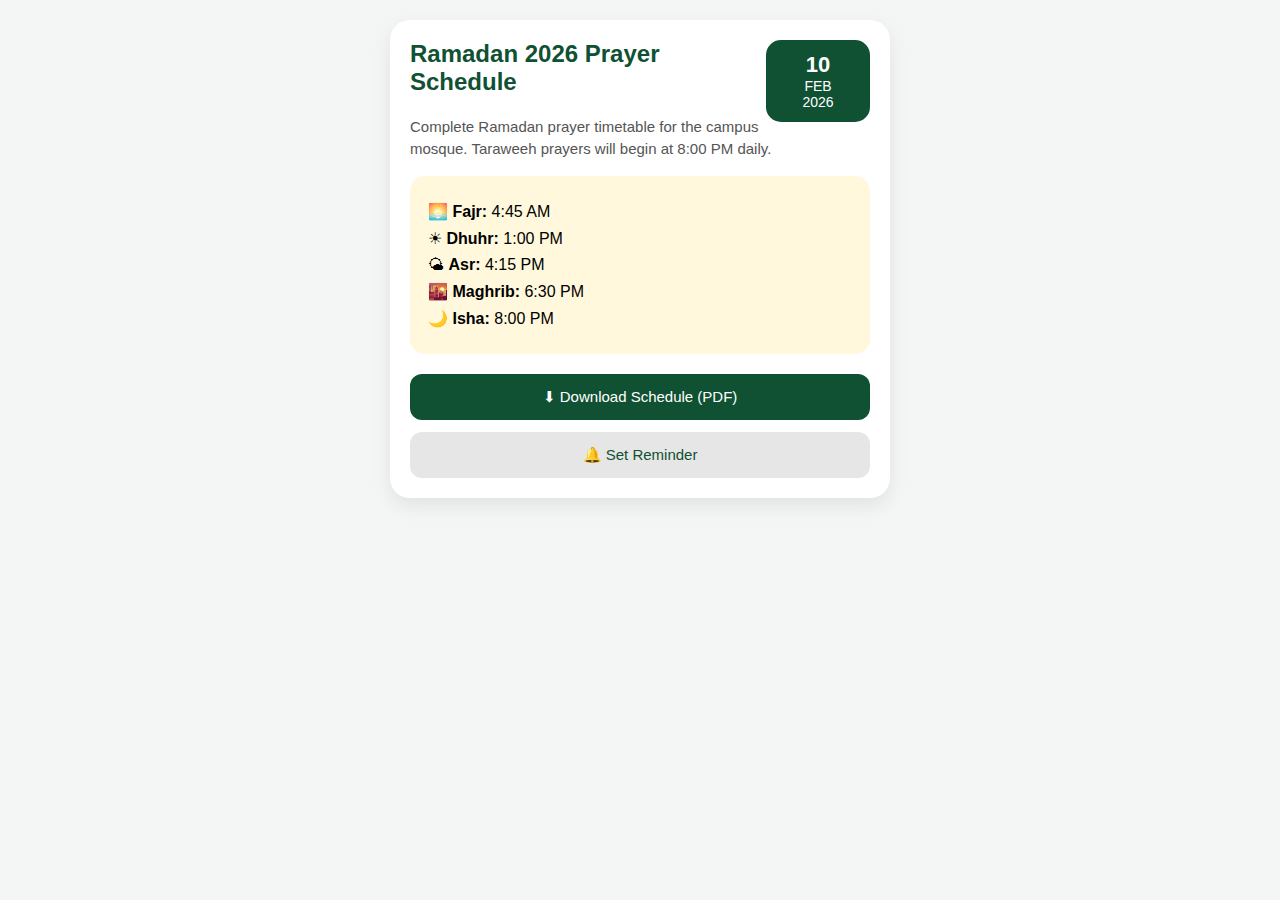
<file: ramadan.html>
<!DOCTYPE html>
<html>
<head>
<meta charset="UTF-8">
<meta name="viewport" content="width=device-width, initial-scale=1.0">
<title>Ramadan 2026 Prayer Schedule</title>
</head>

<body style="margin:0; font-family:Arial, sans-serif; background:#f4f6f5;">

<div id="schedule" style="
    width:95%;
    max-width:500px;
    margin:20px auto;
    background:white;
    border-radius:20px;
    padding:20px;
    box-shadow:0 8px 20px rgba(0,0,0,0.08);
    box-sizing:border-box;
">

    <!-- Date Badge -->
    <div style="
        background:#0f5132;
        color:white;
        width:80px;
        text-align:center;
        padding:12px;
        border-radius:15px;
        float:right;
        font-size:14px;
    ">
        <strong style="font-size:22px;">10</strong><br>
        FEB<br>
        2026
    </div>

    <h2 style="color:#0f5132; margin-top:0;">
        Ramadan 2026 Prayer Schedule
    </h2>

    <p style="color:#555; line-height:1.5; font-size:15px;">
        Complete Ramadan prayer timetable for the campus mosque.
        Taraweeh prayers will begin at 8:00 PM daily.
    </p>

    <!-- Prayer Times -->
    <div style="
        background:#fff8dc;
        padding:18px;
        border-radius:15px;
        margin-top:15px;
        font-size:16px;
    ">
        <p style="margin:8px 0;">🌅 <strong>Fajr:</strong> 4:45 AM</p>
        <p style="margin:8px 0;">☀ <strong>Dhuhr:</strong> 1:00 PM</p>
        <p style="margin:8px 0;">🌤 <strong>Asr:</strong> 4:15 PM</p>
        <p style="margin:8px 0;">🌇 <strong>Maghrib:</strong> 6:30 PM</p>
        <p style="margin:8px 0;">🌙 <strong>Isha:</strong> 8:00 PM</p>
    </div>

    <!-- Buttons -->
    <div style="margin-top:20px;">
        <button onclick="downloadPDF()" 
        style="
            width:100%;
            padding:14px;
            border:none;
            border-radius:12px;
            background:#0f5132;
            color:white;
            font-size:15px;
            cursor:pointer;
            margin-bottom:12px;
        ">
        ⬇ Download Schedule (PDF)
        </button>

        <button onclick="setReminder()" 
        style="
            width:100%;
            padding:14px;
            border:none;
            border-radius:12px;
            background:#e6e6e6;
            color:#0f5132;
            font-size:15px;
            cursor:pointer;
        ">
        🔔 Set Reminder
        </button>
    </div>

    <div style="clear:both;"></div>

</div>

<script>
function downloadPDF() {
    const content = document.getElementById("schedule").innerHTML;
    const win = window.open('', '', 'width=800,height=600');
    win.document.write('<html><head><title>Ramadan 2026 Schedule</title></head><body style="font-family:Arial;">');
    win.document.write(content);
    win.document.write('</body></html>');
    win.document.close();
    win.print();
}

function setReminder() {
    alert("Reminder feature coming soon! InshaAllah 😊");
}
</script>

</body>
</html>
</file>
<file: style.css>
/* Reset & Base Styles */
* {
    margin: 0;
    padding: 0;
    box-sizing: border-box;
}

:root {
    --primary-green: #0a5c36;
    --dark-green: #084c2d;
    --light-green: #2ecc71;
    --white: #ffffff;
    --off-white: #f8f9fa;
    --light-gray: #e9ecef;
    --gray: #6c757d;
    --gold: #ffd700;
    --gold-light: #fff9e6;
    --shadow: 0 10px 30px rgba(0, 0, 0, 0.1);
    --shadow-hover: 0 15px 40px rgba(0, 0, 0, 0.15);
    --transition: all 0.3s ease;
    --border-radius: 12px;
    --border-radius-lg: 20px;
}

html {
    scroll-behavior: smooth;
}

body {
    font-family: 'Poppins', sans-serif;
    color: #333;
    background-color: var(--off-white);
    line-height: 1.6;
    overflow-x: hidden;
}

/* Typography */
h1, h2, h3, h4 {
    font-weight: 700;
    line-height: 1.2;
    color: var(--dark-green);
}

.gold-text {
    color: var(--gold);
}

/* Navigation Styles */
.main-nav {
    position: fixed;
    top: 0;
    left: 0;
    width: 100%;
    background: rgba(255, 255, 255, 0.95);
    backdrop-filter: blur(10px);
    box-shadow: var(--shadow);
    z-index: 1000;
    padding: 1rem 0;
}

.nav-container {
    max-width: 1400px;
    margin: 0 auto;
    padding: 0 2rem;
    display: flex;
    justify-content: space-between;
    align-items: center;
}

.logo-section {
    display: flex;
    align-items: center;
    gap: 1.5rem;
}

.logo-wrapper {
    display: flex;
    gap: 1rem;
}

.logo {
    height: 50px;
    width: auto;
    object-fit: contain;
    filter: drop-shadow(0 2px 4px rgba(0,0,0,0.1));
}

.logo-text h1 {
    font-size: 1.8rem;
    margin-bottom: 0.2rem;
}

.logo-text p {
    color: var(--gray);
    font-size: 0.9rem;
}

/* Tab Navigation */
.nav-tabs {
    display: flex;
    position: relative;
    background: var(--light-gray);
    border-radius: 50px;
    padding: 0.5rem;
    box-shadow: inset 0 2px 5px rgba(0,0,0,0.1);
}

.nav-tab {
    display: flex;
    align-items: center;
    gap: 0.75rem;
    padding: 1rem 2rem;
    text-decoration: none;
    color: var(--gray);
    font-weight: 500;
    border-radius: 50px;
    transition: var(--transition);
    position: relative;
    z-index: 1;
}

.nav-tab i {
    font-size: 1.2rem;
}

.nav-tab.active {
    color: var(--white);
}

.nav-tab:hover:not(.active) {
    color: var(--primary-green);
    transform: translateY(-2px);
}

.nav-slider {
    position: absolute;
    height: calc(100% - 1rem);
    background: linear-gradient(135deg, var(--primary-green), var(--dark-green));
    border-radius: 50px;
    transition: all 0.4s cubic-bezier(0.68, -0.55, 0.265, 1.55);
    box-shadow: 0 5px 15px rgba(10, 92, 54, 0.3);
}

/* Hero Section */
.hero-section {
    height: 100vh;
    min-height: 700px;
    position: relative;
    /* Slightly lighter, soft green overlay */
    background: linear-gradient(rgba(0, 80, 0, 0.5), rgba(0, 80, 0, 0.5)),
                url('about-image.jpg') center/cover no-repeat;
    display: flex;
    align-items: center;
    justify-content: center;
    text-align: center;
    color: var(--white);
    margin-top: 80px;
    /* Optional: smooth fade-in effect for hero */
    animation: fadeIn 1.5s ease-out;
}

/* Optional fadeIn animation */
@keyframes fadeIn {
    from { opacity: 0; transform: translateY(-20px);}
    to { opacity: 1; transform: translateY(0);}
}

.hero-overlay {
    position: absolute;
    top: 0;
    left: 0;
    width: 100%;
    height: 100%;
    background: linear-gradient(to bottom, 
                rgba(10, 92, 54, 0.8) 0%,
                rgba(10, 92, 54, 0.6) 50%,
                rgba(10, 92, 54, 0.8) 100%);
}

.hero-content {
    position: relative;
    z-index: 2;
    max-width: 800px;
    padding: 2rem;
}

.islamic-ornament {
    display: flex;
    justify-content: center;
    gap: 2rem;
    margin: 2rem 0;
    color: var(--gold);
    font-size: 1.5rem;
}

.hero-title {
    font-size: 4rem; /* large and prominent */
    margin-bottom: 1.5rem;
    font-weight: 900; /* extra bold */
    color: #ffffff; /* pure white */
    text-shadow: 
        0 2px 5px rgba(0,0,0,0.4),   /* subtle shadow for depth */
        0 4px 10px rgba(0,0,0,0.3);  /* soft glow effect */
    font-family: 'Amiri', serif; /* elegant serif font */
    letter-spacing: 2px; /* slightly spaced letters for luxury feel */
    line-height: 1.2;
    transition: all 0.3s ease;
}

/* Optional hover effect for hero titles */
.hero-title:hover {
    transform: scale(1.05);
    text-shadow: 
        0 4px 10px rgba(0,0,0,0.5),
        0 8px 20px rgba(0,0,0,0.4);
}

.quran-verse {
    font-size: 1.5rem;
    font-style: italic;
    margin-bottom: 0.5rem;
    line-height: 1.8;
}

.quran-ref {
    font-size: 1.2rem;
    opacity: 0.9;
}

.hero-cta {
    margin: 3rem 0;
    display: flex;
    gap: 1.5rem;
    justify-content: center;
}

.cta-btn {
    padding: 1rem 2.5rem;
    border-radius: 50px;
    text-decoration: none;
    font-weight: 600;
    font-size: 1.1rem;
    transition: var(--transition);
    display: inline-flex;
    align-items: center;
    justify-content: center;
    gap: 0.5rem;
}

.primary-btn {
    background: linear-gradient(135deg, var(--gold), #ffcc00);
    color: var(--dark-green);
    box-shadow: 0 5px 20px rgba(255, 215, 0, 0.3);
}

.secondary-btn {
    background: transparent;
    color: var(--white);
    border: 2px solid var(--gold);
    backdrop-filter: blur(10px);
}

.cta-btn:hover {
    transform: translateY(-3px);
    box-shadow: var(--shadow-hover);
}

.scroll-indicator {
    position: absolute;
    bottom: 2rem;
    left: 50%;
    transform: translateX(-50%);
    color: var(--gold);
    font-size: 2rem;
    animation: bounce 2s infinite;
}

@keyframes bounce {
    0%, 20%, 50%, 80%, 100% {transform: translateY(0) translateX(-50%);}
    40% {transform: translateY(-20px) translateX(-50%);}
    60% {transform: translateY(-10px) translateX(-50%);}
}

/* Section Styles */
.main-content {
    max-width: 1400px;
    margin: 0 auto;
    padding: 4rem 2rem;
}

.section-header {
    text-align: center;
    margin-bottom: 4rem;
}

.section-icon {
    width: 80px;
    height: 80px;
    background: linear-gradient(135deg, var(--primary-green), var(--dark-green));
    border-radius: 50%;
    display: flex;
    align-items: center;
    justify-content: center;
    margin: 0 auto 1.5rem;
    color: var(--gold);
    font-size: 2rem;
    box-shadow: var(--shadow);
}

.section-title {
    font-size: 2.8rem;
    margin-bottom: 1rem;
    position: relative;
    display: inline-block;
}

.section-title::after {
    content: '';
    position: absolute;
    bottom: -10px;
    left: 50%;
    transform: translateX(-50%);
    width: 100px;
    height: 4px;
    background: var(--gold);
    border-radius: 2px;
}

.section-subtitle {
    color: var(--gray);
    font-size: 1.2rem;
    max-width: 600px;
    margin: 0 auto;
}

/* Daily Quote Section */
.daily-quote-section {
    margin: 6rem 0;
}

.quote-container {
    max-width: 800px;
    margin: 0 auto;
}

.quote-card {
    background: var(--white);
    border-radius: var(--border-radius-lg);
    padding: 3rem;
    box-shadow: var(--shadow);
    position: relative;
    overflow: hidden;
    border: 1px solid rgba(255, 215, 0, 0.2);
}

.quote-card::before {
    content: '';
    position: absolute;
    top: 0;
    left: 0;
    width: 100%;
    height: 5px;
    background: linear-gradient(90deg, var(--primary-green), var(--gold));
}

.quote-icon {
    width: 60px;
    height: 60px;
    background: var(--gold-light);
    border-radius: 50%;
    display: flex;
    align-items: center;
    justify-content: center;
    margin: 0 auto 2rem;
    color: var(--primary-green);
    font-size: 1.5rem;
}

.quote-text {
    font-size: 1.4rem;
    line-height: 1.8;
    color: var(--dark-green);
    text-align: center;
    margin-bottom: 1.5rem;
    font-family: 'Amiri', serif;
}

.quote-ref {
    text-align: center;
    color: var(--gray);
    font-style: italic;
    margin-bottom: 2rem;
}

.quote-controls {
    display: flex;
    justify-content: center;
    gap: 1rem;
}

.quote-btn {
    width: 50px;
    height: 50px;
    border-radius: 50%;
    background: var(--light-gray);
    border: none;
    color: var(--primary-green);
    font-size: 1.2rem;
    cursor: pointer;
    transition: var(--transition);
    display: flex;
    align-items: center;
    justify-content: center;
}

.quote-btn:hover {
    background: var(--primary-green);
    color: var(--white);
    transform: translateY(-2px);
}

/* About Section */
.about-section {
    margin: 6rem 0;
}

.about-content {
    display: grid;
    grid-template-columns: 1fr 1fr;
    gap: 4rem;
    align-items: center;
}

.about-text p {
    font-size: 1.1rem;
    margin-bottom: 2rem;
    color: var(--gray);
}

.about-highlights {
    display: grid;
    grid-template-columns: repeat(2, 1fr);
    gap: 1.5rem;
    margin-top: 2rem;
}

.highlight-card {
    background: var(--white);
    padding: 1.5rem;
    border-radius: var(--border-radius);
    box-shadow: var(--shadow);
    transition: var(--transition);
    text-align: center;
}

.highlight-card:hover {
    transform: translateY(-5px);
    box-shadow: var(--shadow-hover);
}

.highlight-card i {
    font-size: 2rem;
    color: var(--primary-green);
    margin-bottom: 1rem;
}

.highlight-card h4 {
    margin-bottom: 0.5rem;
    font-size: 1.2rem;
}

.highlight-card p {
    font-size: 0.9rem;
    color: var(--gray);
    margin-bottom: 0;
}

.about-image {
    position: relative;
}

.image-frame {
    position: relative;
    border-radius: var(--border-radius-lg);
    overflow: hidden;
    box-shadow: var(--shadow);
}

.frame-decoration {
    position: absolute;
    width: 100%;
    height: 10px;
    background: linear-gradient(90deg, var(--primary-green), var(--gold));
    z-index: 1;
}

.frame-decoration:first-child {
    top: 0;
}

.frame-decoration:last-child {
    bottom: 0;
}

.about-img {
    width: 100%;
    height: auto;
    display: block;
    transition: transform 0.5s ease;
}

.image-frame:hover .about-img {
    transform: scale(1.05);
}

/* Contact Section */
.contact-section {
    margin: 6rem 0;
}

.contact-container {
    display: grid;
    grid-template-columns: 1fr 1fr;
    gap: 4rem;
}

.contact-form-container {
    background: var(--white);
    border-radius: var(--border-radius-lg);
    padding: 3rem;
    box-shadow: var(--shadow);
}

.form-header {
    text-align: center;
    margin-bottom: 2rem;
}

.form-header h3 {
    color: var(--primary-green);
    margin-bottom: 0.5rem;
}

.form-group {
    margin-bottom: 1.5rem;
}

.form-group label {
    display: block;
    margin-bottom: 0.5rem;
    color: var(--dark-green);
    font-weight: 500;
    display: flex;
    align-items: center;
    gap: 0.5rem;
}

.form-group input,
.form-group textarea {
    width: 100%;
    padding: 1rem;
    border: 2px solid var(--light-gray);
    border-radius: var(--border-radius);
    font-family: 'Poppins', sans-serif;
    font-size: 1rem;
    transition: var(--transition);
}

.form-group input:focus,
.form-group textarea:focus {
    outline: none;
    border-color: var(--primary-green);
    box-shadow: 0 0 0 3px rgba(10, 92, 54, 0.1);
}

.role-selector {
    display: flex;
    gap: 1rem;
}

.role-option {
    flex: 1;
    padding: 1rem;
    background: var(--light-gray);
    border-radius: var(--border-radius);
    text-align: center;
    cursor: pointer;
    transition: var(--transition);
    display: flex;
    flex-direction: column;
    align-items: center;
    gap: 0.5rem;
}

.role-option i {
    font-size: 1.5rem;
    color: var(--gray);
}

.role-option.active {
    background: var(--primary-green);
    color: var(--white);
}

.role-option.active i {
    color: var(--gold);
}

.role-option:hover:not(.active) {
    background: #e0e0e0;
    transform: translateY(-2px);
}

.char-count {
    text-align: right;
    font-size: 0.9rem;
    color: var(--gray);
    margin-top: 0.5rem;
}

.form-preview {
    margin: 2rem 0;
    padding: 1.5rem;
    background: var(--gold-light);
    border-radius: var(--border-radius);
    border-left: 4px solid var(--gold);
}

.form-preview h4 {
    margin-bottom: 1rem;
    color: var(--dark-green);
}

.preview-box {
    background: var(--white);
    padding: 1rem;
    border-radius: var(--border-radius);
    font-size: 0.9rem;
    color: var(--gray);
}

.form-actions {
    display: flex;
    gap: 1rem;
}

.whatsapp-btn,
.copy-btn {
    flex: 1;
    padding: 1rem;
    border: none;
    border-radius: var(--border-radius);
    font-family: 'Poppins', sans-serif;
    font-weight: 600;
    font-size: 1rem;
    cursor: pointer;
    transition: var(--transition);
    display: flex;
    align-items: center;
    justify-content: center;
    gap: 0.5rem;
}

.whatsapp-btn {
    background: linear-gradient(135deg, #25D366, #128C7E);
    color: var(--white);
}

.copy-btn {
    background: var(--light-gray);
    color: var(--dark-green);
}

.whatsapp-btn:hover {
    transform: translateY(-3px);
    box-shadow: 0 10px 20px rgba(37, 211, 102, 0.3);
}

.copy-btn:hover {
    background: #e0e0e0;
    transform: translateY(-2px);
}

.contact-leaders {
    display: flex;
    flex-direction: column;
    gap: 2rem;
}

.leader-card {
    background: var(--white);
    border-radius: var(--border-radius-lg);
    padding: 2rem;
    text-align: center;
    box-shadow: var(--shadow);
    transition: var(--transition);
}

.leader-card:hover {
    transform: translateY(-5px);
    box-shadow: var(--shadow-hover);
}

.leader-image {
    width: 100px;
    height: 100px;
    background: linear-gradient(135deg, var(--primary-green), var(--dark-green));
    border-radius: 50%;
    margin: 0 auto 1.5rem;
    display: flex;
    align-items: center;
    justify-content: center;
    color: var(--gold);
    font-size: 2.5rem;
}

.leader-name {
    font-size: 1.5rem;
    margin-bottom: 0.5rem;
}

.leader-role {
    color: var(--gold);
    font-weight: 600;
    margin-bottom: 1.5rem;
    text-transform: uppercase;
    letter-spacing: 1px;
    font-size: 0.9rem;
}

.leader-contact p {
    display: flex;
    align-items: center;
    justify-content: center;
    gap: 0.5rem;
    margin-bottom: 0.5rem;
    color: var(--gray);
}

.leader-contact i {
    color: var(--primary-green);
}

/* Footer */
.main-footer {
    background: linear-gradient(135deg, var(--dark-green), #06311e);
    color: var(--white);
    padding: 4rem 2rem 2rem;
    margin-top: 4rem;
}

.footer-content {
    max-width: 1400px;
    margin: 0 auto;
    display: grid;
    grid-template-columns: repeat(3, 1fr);
    gap: 4rem;
    margin-bottom: 3rem;
}

.footer-logo h2 {
    color: var(--white);
    font-size: 2.5rem;
    margin-bottom: 0.5rem;
}

.footer-description {
    margin: 1.5rem 0;
    color: rgba(255, 255, 255, 0.8);
    line-height: 1.8;
}

.social-links {
    display: flex;
    gap: 1rem;
}

.social-link {
    width: 40px;
    height: 40px;
    background: rgba(255, 255, 255, 0.1);
    border-radius: 50%;
    display: flex;
    align-items: center;
    justify-content: center;
    color: var(--white);
    text-decoration: none;
    transition: var(--transition);
}

.social-link:hover {
    background: var(--gold);
    color: var(--dark-green);
    transform: translateY(-3px);
}

.footer-section h3 {
    color: var(--white);
    margin-bottom: 1.5rem;
    font-size: 1.5rem;
}

.footer-links {
    list-style: none;
}

.footer-links li {
    margin-bottom: 1rem;
}

.footer-links a {
    color: rgba(255, 255, 255, 0.8);
    text-decoration: none;
    transition: var(--transition);
    display: flex;
    align-items: center;
    gap: 0.5rem;
}

.footer-links a:hover {
    color: var(--gold);
    padding-left: 0.5rem;
}

.contact-info {
    list-style: none;
}

.contact-info li {
    margin-bottom: 1rem;
    color: rgba(255, 255, 255, 0.8);
    display: flex;
    align-items: flex-start;
    gap: 0.75rem;
}

.contact-info i {
    color: var(--gold);
    margin-top: 0.25rem;
}

.footer-bottom {
    max-width: 1400px;
    margin: 0 auto;
    padding-top: 2rem;
    border-top: 1px solid rgba(255, 255, 255, 0.1);
    text-align: center;
    color: rgba(255, 255, 255, 0.6);
    display: flex;
    justify-content: space-between;
    align-items: center;
}

.islamic-greeting {
    font-family: 'Amiri', serif;
    font-size: 1.1rem;
    color: var(--gold);
}

/* Mobile Navigation */
.mobile-menu-btn {
    display: none;
    background: none;
    border: none;
    font-size: 1.5rem;
    color: var(--primary-green);
    cursor: pointer;
    padding: 0.5rem;
}

.mobile-nav {
    display: none;
    position: fixed;
    top: 80px;
    left: 0;
    width: 100%;
    background: var(--white);
    box-shadow: var(--shadow);
    z-index: 999;
    padding: 1rem 0;
}

.mobile-nav-link {
    display: block;
    padding: 1rem 2rem;
    text-decoration: none;
    color: var(--gray);
    font-weight: 500;
    border-bottom: 1px solid var(--light-gray);
    transition: var(--transition);
}

.mobile-nav-link.active {
    color: var(--primary-green);
    background: var(--gold-light);
    border-left: 4px solid var(--gold);
}

.mobile-nav-link:hover {
    color: var(--primary-green);
    padding-left: 2.5rem;
}

/* Responsive Design */
@media (max-width: 1024px) {
    .about-content,
    .contact-container {
        grid-template-columns: 1fr;
        gap: 3rem;
    }
    
    .footer-content {
        grid-template-columns: repeat(2, 1fr);
        gap: 3rem;
    }
}

@media (max-width: 768px) {
    .nav-tabs {
        display: none;
    }
    
    .mobile-menu-btn {
        display: block;
    }
    
    .hero-title {
        font-size: 2.5rem;
    }
    
    .quran-verse {
        font-size: 1.2rem;
    }
    
    .hero-cta {
        flex-direction: column;
        gap: 1rem;
    }
    
    .section-title {
        font-size: 2rem;
    }
    
    .about-highlights {
        grid-template-columns: 1fr;
    }
    
    .form-actions {
        flex-direction: column;
    }
    
    .role-selector {
        flex-direction: column;
    }
    
    .footer-content {
        grid-template-columns: 1fr;
    }
    
    .footer-bottom {
        flex-direction: column;
        gap: 1rem;
        text-align: center;
    }
}

@media (max-width: 480px) {
    .nav-container {
        padding: 0 1rem;
    }
    
    .logo-wrapper {
        gap: 0.5rem;
    }
    
    .logo {
        height: 35px;
    }
    
    .hero-content {
        padding: 1rem;
    }
    
    .main-content {
        padding: 2rem 1rem;
    }
    
    .quote-card,
    .contact-form-container {
        padding: 1.5rem;
    }
    
    .islamic-ornament {
        gap: 1rem;
        font-size: 1.2rem;
    }
}

/* Animation Classes */
.animate-on-scroll {
    opacity: 0;
    transform: translateY(30px);
    transition: opacity 0.6s ease, transform 0.6s ease;
}

.animate-on-scroll.visible {
    opacity: 1;
    transform: translateY(0);
}

/* Loading Animation */
.loading {
    display: inline-block;
    width: 20px;
    height: 20px;
    border: 3px solid var(--light-gray);
    border-top-color: var(--primary-green);
    border-radius: 50%;
    animation: spin 1s linear infinite;
}

@keyframes spin {
    to { transform: rotate(360deg); }
}

/* Success/Error States */
.success-message {
    background: #d4edda;
    color: #155724;
    padding: 1rem;
    border-radius: var(--border-radius);
    margin: 1rem 0;
    border-left: 4px solid #28a745;
}

.error-message {
    background: #f8d7da;
    color: #721c24;
    padding: 1rem;
    border-radius: var(--border-radius);
    margin: 1rem 0;
    border-left: 4px solid #dc3545;
}

/* Print Styles */
@media print {
    .main-nav,
    .hero-section,
    .footer,
    .cta-btn,
    .form-actions {
        display: none !important;
    }
    
    body {
        color: #000;
        background: #fff;
    }
    
    .main-content {
        padding: 0;
        margin: 0;
    }
}
/*new.   */
/* Committees Page Styles */
.committees-section {
    padding: 4rem 0;
}

.committee-filter {
    display: flex;
    justify-content: center;
    gap: 1rem;
    margin-bottom: 3rem;
    flex-wrap: wrap;
}

.committee-filter .filter-btn {
    padding: 0.75rem 1.5rem;
    background: var(--light-gray);
    border: none;
    border-radius: 50px;
    font-family: 'Poppins', sans-serif;
    font-weight: 500;
    color: var(--gray);
    cursor: pointer;
    transition: var(--transition);
}

.committee-filter .filter-btn.active {
    background: linear-gradient(135deg, var(--primary-green), var(--dark-green));
    color: var(--white);
    box-shadow: 0 5px 15px rgba(10, 92, 54, 0.3);
}

.committee-filter .filter-btn:hover:not(.active) {
    background: #e0e0e0;
    transform: translateY(-2px);
}

.committees-grid {
    display: grid;
    grid-template-columns: repeat(auto-fill, minmax(350px, 1fr));
    gap: 2rem;
    margin-top: 2rem;
}

.committee-card {
    background: var(--white);
    border-radius: var(--border-radius-lg);
    padding: 2rem;
    box-shadow: var(--shadow);
    transition: var(--transition);
    position: relative;
    overflow: hidden;
    border: 1px solid rgba(255, 215, 0, 0.1);
}

.committee-card::before {
    content: '';
    position: absolute;
    top: 0;
    left: 0;
    width: 5px;
    height: 100%;
    background: linear-gradient(to bottom, var(--primary-green), var(--gold));
}

.committee-icon {
    width: 70px;
    height: 70px;
    background: linear-gradient(135deg, var(--primary-green), var(--dark-green));
    border-radius: 50%;
    display: flex;
    align-items: center;
    justify-content: center;
    margin-bottom: 1.5rem;
    color: var(--gold);
    font-size: 1.8rem;
    box-shadow: 0 5px 15px rgba(10, 92, 54, 0.2);
}

.committee-title {
    font-size: 1.5rem;
    margin-bottom: 1rem;
    color: var(--dark-green);
}

.committee-desc {
    color: var(--gray);
    margin-bottom: 2rem;
    line-height: 1.6;
}

.committee-leaders {
    background: var(--gold-light);
    border-radius: var(--border-radius);
    padding: 1.5rem;
    margin-bottom: 1.5rem;
}

.leader {
    display: flex;
    align-items: center;
    gap: 1rem;
    margin-bottom: 1rem;
}

.leader:last-child {
    margin-bottom: 0;
}

.leader-img {
    width: 50px;
    height: 50px;
    background: var(--white);
    border-radius: 50%;
    display: flex;
    align-items: center;
    justify-content: center;
    color: var(--primary-green);
    font-size: 1.5rem;
    box-shadow: 0 3px 10px rgba(0,0,0,0.1);
}

.leader-info h4 {
    font-size: 1rem;
    margin-bottom: 0.25rem;
}

.leader-info p {
    font-size: 0.85rem;
    color: var(--gray);
}

.committee-contact p {
    display: flex;
    align-items: center;
    gap: 0.5rem;
    margin-bottom: 0.5rem;
    color: var(--gray);
    font-size: 0.9rem;
}

.committee-contact i {
    color: var(--primary-green);
    width: 20px;
}

.committee-tags {
    display: flex;
    gap: 0.5rem;
    margin-top: 1.5rem;
}

.tag {
    padding: 0.25rem 0.75rem;
    border-radius: 50px;
    font-size: 0.75rem;
    font-weight: 500;
    text-transform: uppercase;
    letter-spacing: 0.5px;
}

.tag.operational {
    background: rgba(46, 204, 113, 0.1);
    color: #27ae60;
}

.tag.administrative {
    background: rgba(52, 152, 219, 0.1);
    color: #2980b9;
}

.tag.spiritual {
    background: rgba(155, 89, 182, 0.1);
    color: #8e44ad;
}

.tag.active {
    background: rgba(39, 174, 96, 0.1);
    color: #27ae60;
}

.tag.periodic {
    background: rgba(241, 196, 15, 0.1);
    color: #f39c12;
}

/* Announcements Page Styles */
.announcements-section {
    padding: 4rem 0;
}

.announcement-filter {
    display: flex;
    justify-content: center;
    gap: 1rem;
    margin-bottom: 3rem;
    flex-wrap: wrap;
}

.announcement-filter .filter-btn {
    padding: 0.75rem 1.5rem;
    background: var(--light-gray);
    border: none;
    border-radius: 50px;
    font-family: 'Poppins', sans-serif;
    font-weight: 500;
    color: var(--gray);
    cursor: pointer;
    transition: var(--transition);
    display: flex;
    align-items: center;
    gap: 0.5rem;
}

.announcement-filter .filter-btn.active {
    background: linear-gradient(135deg, var(--primary-green), var(--dark-green));
    color: var(--white);
    box-shadow: 0 5px 15px rgba(10, 92, 54, 0.3);
}

.announcement-filter .filter-btn:hover:not(.active) {
    background: #e0e0e0;
    transform: translateY(-2px);
}

.announcements-grid {
    display: grid;
    grid-template-columns: repeat(auto-fill, minmax(350px, 1fr));
    gap: 2rem;
    margin-bottom: 3rem;
}

.announcement-card {
    background: var(--white);
    border-radius: var(--border-radius-lg);
    overflow: hidden;
    box-shadow: var(--shadow);
    transition: var(--transition);
    position: relative;
}

.announcement-header {
    display: flex;
    justify-content: space-between;
    align-items: flex-start;
    padding: 1.5rem 1.5rem 0;
}

.announcement-category {
    z-index: 1;
}

.category-badge {
    padding: 0.5rem 1rem;
    border-radius: 50px;
    font-size: 0.75rem;
    font-weight: 600;
    text-transform: uppercase;
    letter-spacing: 0.5px;
}

.category-badge.events {
    background: rgba(231, 76, 60, 0.1);
    color: #e74c3c;
}

.category-badge.prayer {
    background: rgba(52, 152, 219, 0.1);
    color: #3498db;
}

.category-badge.academic {
    background: rgba(155, 89, 182, 0.1);
    color: #9b59b6;
}

.category-badge.general {
    background: rgba(46, 204, 113, 0.1);
    color: #2ecc71;
}

.announcement-date {
    text-align: center;
    background: linear-gradient(135deg, var(--primary-green), var(--dark-green));
    color: var(--white);
    padding: 0.75rem;
    border-radius: var(--border-radius);
    min-width: 70px;
    box-shadow: 0 5px 15px rgba(10, 92, 54, 0.2);
}

.date-day {
    font-size: 1.5rem;
    font-weight: 700;
    line-height: 1;
}

.date-month {
    font-size: 0.9rem;
    font-weight: 600;
    margin: 0.25rem 0;
}

.date-year {
    font-size: 0.8rem;
    opacity: 0.9;
}

.announcement-body {
    padding: 1.5rem;
}

.announcement-title {
    font-size: 1.3rem;
    margin-bottom: 1rem;
    color: var(--dark-green);
    line-height: 1.3;
}

.announcement-desc {
    color: var(--gray);
    margin-bottom: 1.5rem;
    line-height: 1.6;
}

.announcement-details {
    background: var(--gold-light);
    border-radius: var(--border-radius);
    padding: 1rem;
    margin-top: 1rem;
}

.announcement-details p {
    display: flex;
    align-items: center;
    gap: 0.5rem;
    margin-bottom: 0.5rem;
    font-size: 0.9rem;
    color: var(--gray);
}

.announcement-details i {
    color: var(--primary-green);
    width: 16px;
}

.announcement-footer {
    display: flex;
    padding: 1rem 1.5rem;
    border-top: 1px solid var(--light-gray);
    gap: 0.5rem;
}

.announcement-btn {
    flex: 1;
    padding: 0.75rem;
    background: var(--light-gray);
    border: none;
    border-radius: var(--border-radius);
    font-family: 'Poppins', sans-serif;
    font-size: 0.85rem;
    font-weight: 500;
    color: var(--dark-green);
    cursor: pointer;
    transition: var(--transition);
    display: flex;
    align-items: center;
    justify-content: center;
    gap: 0.5rem;
    text-decoration: none;
    text-align: center;
}

.announcement-btn:hover {
    background: var(--primary-green);
    color: var(--white);
    transform: translateY(-2px);
}

.announcement-status {
    position: absolute;
    top: 1rem;
    right: 1rem;
    z-index: 2;
}

.status {
    padding: 0.25rem 0.75rem;
    border-radius: 50px;
    font-size: 0.7rem;
    font-weight: 600;
    text-transform: uppercase;
    letter-spacing: 0.5px;
}

.status.upcoming {
    background: rgba(52, 152, 219, 0.1);
    color: #3498db;
    border: 1px solid rgba(52, 152, 219, 0.2);
}

.status.active {
    background: rgba(46, 204, 113, 0.1);
    color: #27ae60;
    border: 1px solid rgba(46, 204, 113, 0.2);
}

.status.past {
    background: rgba(149, 165, 166, 0.1);
    color: #7f8c8d;
    border: 1px solid rgba(149, 165, 166, 0.2);
}

.load-more-container {
    text-align: center;
    margin: 3rem 0;
}

.load-more-btn {
    padding: 1rem 2.5rem;
    background: linear-gradient(135deg, var(--primary-green), var(--dark-green));
    color: var(--white);
    border: none;
    border-radius: 50px;
    font-family: 'Poppins', sans-serif;
    font-weight: 600;
    font-size: 1rem;
    cursor: pointer;
    transition: var(--transition);
    display: inline-flex;
    align-items: center;
    gap: 0.75rem;
    box-shadow: 0 5px 20px rgba(10, 92, 54, 0.3);
}

.load-more-btn:hover {
    transform: translateY(-3px);
    box-shadow: 0 10px 30px rgba(10, 92, 54, 0.4);
}

.load-more-btn:disabled {
    opacity: 0.7;
    cursor: not-allowed;
    transform: none !important;
}

/* Subscribe Section */
.subscribe-section {
    background: linear-gradient(135deg, var(--primary-green), var(--dark-green));
    border-radius: var(--border-radius-lg);
    padding: 3rem;
    margin: 4rem 0;
    color: var(--white);
}

.subscribe-container {
    display: grid;
    grid-template-columns: 2fr 1fr;
    gap: 3rem;
    align-items: center;
}

.subscribe-content h2 {
    color: var(--white);
    font-size: 2.2rem;
    margin-bottom: 1rem;
}

.subscribe-content p {
    opacity: 0.9;
    margin-bottom: 2rem;
    font-size: 1.1rem;
}

.subscribe-form .form-group {
    display: flex;
    gap: 1rem;
    margin-bottom: 1.5rem;
}

.subscribe-input {
    flex: 1;
    padding: 1rem 1.5rem;
    border: none;
    border-radius: 50px;
    font-family: 'Poppins', sans-serif;
    font-size: 1rem;
    background: rgba(255, 255, 255, 0.1);
    color: var(--white);
    backdrop-filter: blur(10px);
}

.subscribe-input::placeholder {
    color: rgba(255, 255, 255, 0.7);
}

.subscribe-input:focus {
    outline: none;
    background: rgba(255, 255, 255, 0.15);
}

.subscribe-btn {
    padding: 1rem 2rem;
    background: var(--gold);
    color: var(--dark-green);
    border: none;
    border-radius: 50px;
    font-family: 'Poppins', sans-serif;
    font-weight: 600;
    font-size: 1rem;
    cursor: pointer;
    transition: var(--transition);
    display: flex;
    align-items: center;
    gap: 0.5rem;
}

.subscribe-btn:hover {
    background: #ffcc00;
    transform: translateY(-2px);
    box-shadow: 0 10px 20px rgba(255, 215, 0, 0.3);
}

.subscribe-options {
    display: flex;
    gap: 2rem;
    flex-wrap: wrap;
}

.option-checkbox {
    display: flex;
    align-items: center;
    gap: 0.5rem;
    cursor: pointer;
    font-size: 0.9rem;
    opacity: 0.9;
    transition: var(--transition);
}

.option-checkbox:hover {
    opacity: 1;
}

.option-checkbox input[type="checkbox"] {
    width: 18px;
    height: 18px;
    accent-color: var(--gold);
}

.subscribe-image {
    text-align: center;
}

.subscribe-image i {
    font-size: 8rem;
    color: rgba(255, 255, 255, 0.1);
}

/* Responsive Adjustments for New Pages */
@media (max-width: 768px) {
    .committees-grid,
    .announcements-grid {
        grid-template-columns: 1fr;
    }
    
    .subscribe-container {
        grid-template-columns: 1fr;
        text-align: center;
    }
    
    .subscribe-form .form-group {
        flex-direction: column;
    }
    
    .subscribe-options {
        justify-content: center;
    }
    
    .announcement-header {
        flex-direction: column;
        gap: 1rem;
        align-items: flex-start;
    }
    
    .announcement-date {
        align-self: flex-end;
    }
    
    .announcement-footer {
        flex-direction: column;
    }
}

@media (max-width: 480px) {
    .committee-filter,
    .announcement-filter {
        flex-direction: column;
        align-items: center;
    }
    
    .filter-btn {
        width: 200px;
    }
    
    .committee-card,
    .announcement-card {
        padding: 1.5rem;
    }
    
    .subscribe-section {
        padding: 2rem 1.5rem;
    }
}
</file>
